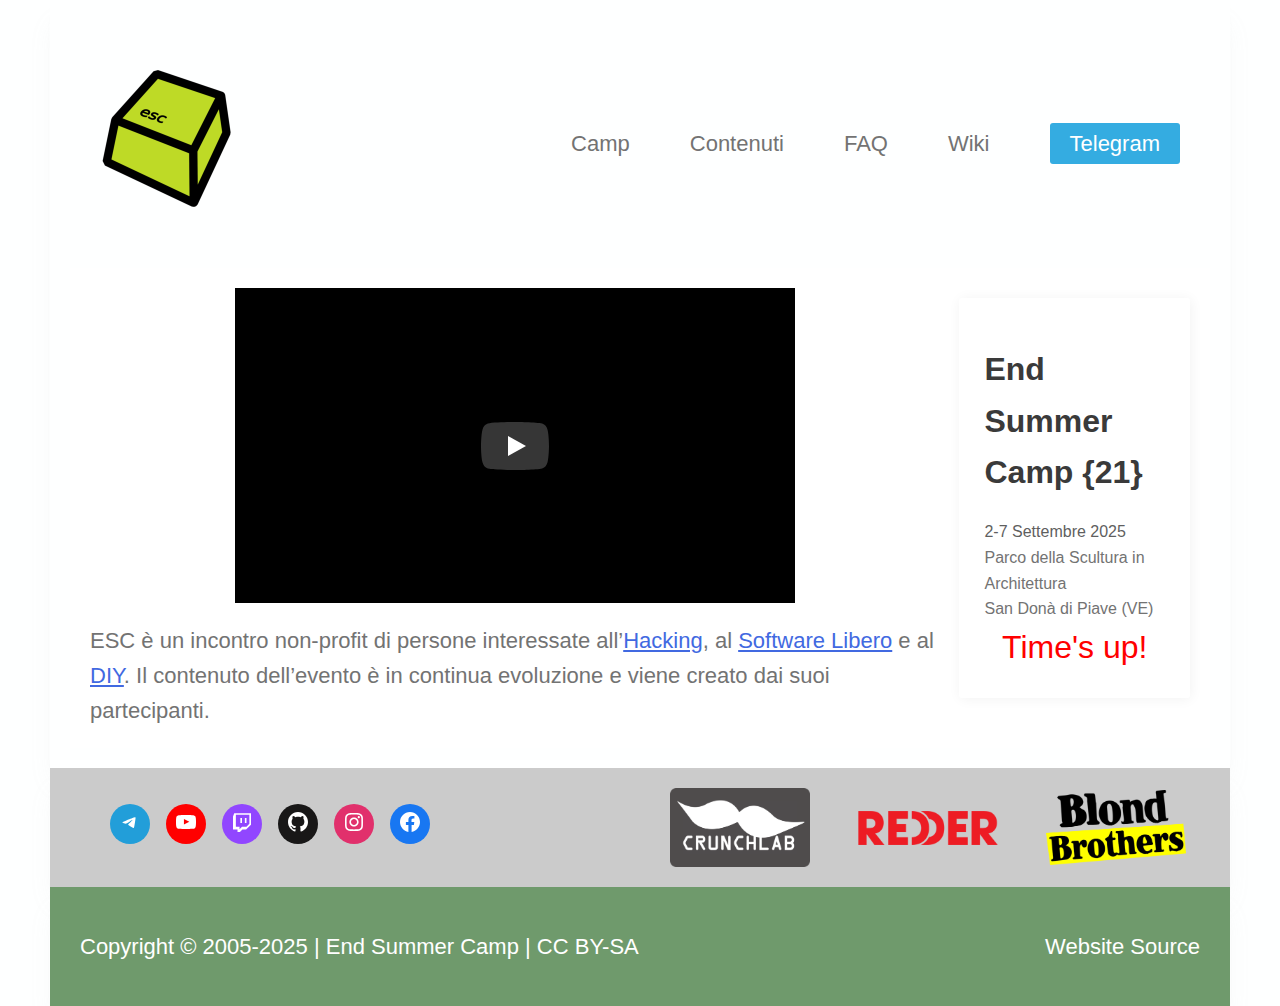
<file: index.html>
<!DOCTYPE html>
<html lang="en">

<head>
    <meta charset="UTF-8">
    <meta name="viewport" content="width=device-width, initial-scale=1.0">
    <title>End Summer Camp &#8211; Hacking * Free Software * DIY</title>
    <link rel="stylesheet" href="/main.css">
    <link rel="manifest" href="/manifest.webmanifest">
    <link rel="icon" type="image/png"  href="/images/favicon/favicon_64.png" sizes="64x64">

    <meta name="keywords" 
        content="ESC, Hacking, Free Software, DIY, End Summer Camp, Italian Community, non-profit" >
    <meta name="description"
        content="ESC è un incontro non-profit di persone interessate all’Hacking, al Software Libero e al DIY.">
</head>

<body>
    <div class="container">
        <header>
            <a href="/" id="logo" aria-label="Home"><img src="/images/ESC.png.webp" alt="Logo ESC"></a>
            <nav>
                <ul>
                    <li><a href="/campeggio">Camp</a></li>
                    <li><a href="/schedule">Contenuti</a></li>
                    <li><a href="/faq">FAQ</a></li>
                    <!-- <li><a href="/faq">FAQ (2)</a></li> -->
                    <li><a href="https://www.endsummercamp.org/index.php/Main_Page">Wiki</a></li>
                    <li id="telegram_li"><a href="http://t.me/endsummercamp" id="telegram_button">Telegram</a></li>
                </ul>
            </nav>
        </header>

        <section class="section">
            
<!-- <h1 class="title">
  index
</h1> -->
<!-- <ul> -->
<!-- If you are using pagination, section.pages will be empty. You need to use the paginator object -->
<!-- 
  <li><a href="http://localhost:8081/call/">Call</a></li>
  
  <li><a href="http://localhost:8081/campeggio/">Campeggio</a></li>
  
  <li><a href="http://localhost:8081/come-arrivare/">Come arrivare</a></li>
  
  <li><a href="http://localhost:8081/linee-guida/">Linee Guida</a></li>
  
  <li><a href="http://localhost:8081/risorse/">Risorse</a></li>
  
  <li><a href="http://localhost:8081/schedule/">Programma e Contenuti</a></li>
  
  <li><a href="http://localhost:8081/faq/">Domande frequenti sull&#x27;ESC</a></li>
   -->
<!-- </ul> -->

<link rel="stylesheet" href="index.css">
<link rel="stylesheet" href="lite-yt-embed.css" />
<script src="lite-yt-embed.js"></script>


<div id="main_container">
  <div id="main_content">
    <div id="youtube_frame">
      <lite-youtube videoid="UMzpQJ53cXQ" id="youtube"
        playlabel="End Summer Camp: Hacking, Free Software, DIY Since 2005"></lite-youtube>
    </div>
    <div id="main_text">
      ESC è un incontro non-profit di persone interessate all’<a
        href="http://it.wikipedia.org/wiki/Hacking">Hacking</a>, al <a
        href="http://it.wikipedia.org/wiki/Copyleft">Software Libero</a> e al <a
        href="http://it.wikipedia.org/wiki/Maker">DIY</a>. Il contenuto
      dell’evento è in continua evoluzione e viene creato dai suoi partecipanti.
    </div>
  </div>
  <div id="right_content">
    <h1>End Summer Camp {21}</h1>

    <div id=date>2-7 Settembre 2025</div>
    <a href="https://www.openstreetmap.org/#map=18/45.63542/12.54626">Parco della Scultura in Architettura<br>
      San Donà di Piave (VE)</a><br>

    <!-- Countdown Wrapper -->
    <div class="countdown-wrapper" id="countdown">
      <div class="time-block">
        <div class="time-number" id="days">0</div>
        <div class="time-label">Days</div>
      </div>
      <div class="time-block">
        <div class="time-number" id="hours">0</div>
        <div class="time-label">Hours</div>
      </div>
      <div class="time-block">
        <div class="time-number" id="minutes">0</div>
        <div class="time-label">Minutes</div>
      </div>
      <!-- <div class="time-block">
        <div class="time-number" id="seconds">0</div>
        <div class="time-label">Seconds</div>
      </div> -->
    </div>

    <!-- Where to show a finish message (optional) -->
    <div class="finished-message" id="finished-message"></div>
  </div>
</div>


<script>
  // Set the date we're counting down to
  var countDownDate = new Date("Sep 2, 2025 14:00:00").getTime();

  function f() {
    // Get today's date and time
    var now = new Date().getTime();

    // Find the distance between now and the count down date
    var distance = countDownDate - now;

    // If the countdown is finished
    if (distance < 0) {
      clearInterval(x);
      document.getElementById("countdown").style.display = "none";
      document.getElementById("finished-message").innerHTML = "Time's up!";
      return;
    }

    // Time calculations for days, hours, minutes, seconds
    var days = Math.floor(distance / (1000 * 60 * 60 * 24));
    var hours = Math.floor(
      (distance % (1000 * 60 * 60 * 24)) / (1000 * 60 * 60)
    );
    var minutes = Math.floor(
      (distance % (1000 * 60 * 60)) / (1000 * 60)
    );
    var seconds = Math.floor(
      (distance % (1000 * 60)) / 1000
    );

    // Update HTML elements
    document.getElementById("days").innerHTML = days;
    document.getElementById("hours").innerHTML = hours;
    document.getElementById("minutes").innerHTML = minutes;
    //document.getElementById("seconds").innerHTML = seconds;
  }

  // Update the count down every 1 second
  var x = setInterval(f, 1000);

  f();
</script>



        </section>

    </div>

    <div class="container social_sponsor">

        <ul class="social-links">
            <li class="wp-social-link wp-social-link-telegram  social-link"><a href="https://t.me/endsummercamp"
                    aria-label="gruppo telegram"><svg viewBox="0 0 128 128" version="1.1"
                        xmlns="http://www.w3.org/2000/svg" aria-hidden="true" focusable="false">
                        <path
                            d="M28.9700376,63.3244248 C47.6273373,55.1957357 60.0684594,49.8368063 66.2934036,47.2476366 C84.0668845,39.855031 87.7600616,38.5708563 90.1672227,38.528 C90.6966555,38.5191258 91.8804274,38.6503351 92.6472251,39.2725385 C93.294694,39.7979149 93.4728387,40.5076237 93.5580865,41.0057381 C93.6433345,41.5038525 93.7494885,42.63857 93.6651041,43.5252052 C92.7019529,53.6451182 88.5344133,78.2034783 86.4142057,89.5379542 C85.5170662,94.3339958 83.750571,95.9420841 82.0403991,96.0994568 C78.3237996,96.4414641 75.5015827,93.6432685 71.9018743,91.2836143 C66.2690414,87.5912212 63.0868492,85.2926952 57.6192095,81.6896017 C51.3004058,77.5256038 55.3966232,75.2369981 58.9976911,71.4967761 C59.9401076,70.5179421 76.3155302,55.6232293 76.6324771,54.2720454 C76.6721165,54.1030573 76.7089039,53.4731496 76.3346867,53.1405352 C75.9604695,52.8079208 75.4081573,52.921662 75.0095933,53.0121213 C74.444641,53.1403447 65.4461175,59.0880351 48.0140228,70.8551922 C45.4598218,72.6091037 43.1463059,73.4636682 41.0734751,73.4188859 C38.7883453,73.3695169 34.3926725,72.1268388 31.1249416,71.0646282 C27.1169366,69.7617838 23.931454,69.0729605 24.208838,66.8603276 C24.3533167,65.7078514 25.9403832,64.5292172 28.9700376,63.3244248 Z">
                        </path>
                    </svg><span class="social-link-label screen-reader-text">Telegram</span></a></li>

            <li class="wp-social-link wp-social-link-youtube  social-link"><a
                    href="https://www.youtube.com/endsummercamp" aria-label="youtube"><svg viewBox="0 0 24 24"
                        version="1.1" xmlns="http://www.w3.org/2000/svg" aria-hidden="true" focusable="false">
                        <path
                            d="M21.8,8.001c0,0-0.195-1.378-0.795-1.985c-0.76-0.797-1.613-0.801-2.004-0.847c-2.799-0.202-6.997-0.202-6.997-0.202 h-0.009c0,0-4.198,0-6.997,0.202C4.608,5.216,3.756,5.22,2.995,6.016C2.395,6.623,2.2,8.001,2.2,8.001S2,9.62,2,11.238v1.517 c0,1.618,0.2,3.237,0.2,3.237s0.195,1.378,0.795,1.985c0.761,0.797,1.76,0.771,2.205,0.855c1.6,0.153,6.8,0.201,6.8,0.201 s4.203-0.006,7.001-0.209c0.391-0.047,1.243-0.051,2.004-0.847c0.6-0.607,0.795-1.985,0.795-1.985s0.2-1.618,0.2-3.237v-1.517 C22,9.62,21.8,8.001,21.8,8.001z M9.935,14.594l-0.001-5.62l5.404,2.82L9.935,14.594z">
                        </path>
                    </svg><span class="social-link-label screen-reader-text">YouTube</span></a></li>

            <li class="wp-social-link wp-social-link-twitch  social-link"><a href="https://www.twitch.tv/endsummercamp"
                    aria-label="twitch"><svg viewBox="0 0 24 24" version="1.1" xmlns="http://www.w3.org/2000/svg"
                        aria-hidden="true" focusable="false">
                        <path
                            d="M16.499,8.089h-1.636v4.91h1.636V8.089z M12,8.089h-1.637v4.91H12V8.089z M4.228,3.178L3,6.451v13.092h4.499V22h2.456 l2.454-2.456h3.681L21,14.636V3.178H4.228z M19.364,13.816l-2.864,2.865H12l-2.453,2.453V16.68H5.863V4.814h13.501V13.816z">
                        </path>
                    </svg><span class="social-link-label screen-reader-text">Twitch</span></a></li>

            <li class="wp-social-link wp-social-link-github  social-link"><a href="https://github.com/endsummercamp"
                    aria-label="github"><svg viewBox="0 0 24 24" version="1.1" xmlns="http://www.w3.org/2000/svg"
                        aria-hidden="true" focusable="false">
                        <path
                            d="M12,2C6.477,2,2,6.477,2,12c0,4.419,2.865,8.166,6.839,9.489c0.5,0.09,0.682-0.218,0.682-0.484 c0-0.236-0.009-0.866-0.014-1.699c-2.782,0.602-3.369-1.34-3.369-1.34c-0.455-1.157-1.11-1.465-1.11-1.465 c-0.909-0.62,0.069-0.608,0.069-0.608c1.004,0.071,1.532,1.03,1.532,1.03c0.891,1.529,2.341,1.089,2.91,0.833 c0.091-0.647,0.349-1.086,0.635-1.337c-2.22-0.251-4.555-1.111-4.555-4.943c0-1.091,0.39-1.984,1.03-2.682 C6.546,8.54,6.202,7.524,6.746,6.148c0,0,0.84-0.269,2.75,1.025C10.295,6.95,11.15,6.84,12,6.836 c0.85,0.004,1.705,0.114,2.504,0.336c1.909-1.294,2.748-1.025,2.748-1.025c0.546,1.376,0.202,2.394,0.1,2.646 c0.64,0.699,1.026,1.591,1.026,2.682c0,3.841-2.337,4.687-4.565,4.935c0.359,0.307,0.679,0.917,0.679,1.852 c0,1.335-0.012,2.415-0.012,2.741c0,0.269,0.18,0.579,0.688,0.481C19.138,20.161,22,16.416,22,12C22,6.477,17.523,2,12,2z">
                        </path>
                    </svg><span class="social-link-label screen-reader-text">GitHub</span></a></li>

            <li class="wp-social-link wp-social-link-instagram  social-link"><a
                    href="https://www.instagram.com/endsummercamp/" aria-label="instagram"><svg viewBox="0 0 24 24"
                        version="1.1" xmlns="http://www.w3.org/2000/svg" aria-hidden="true" focusable="false">
                        <path
                            d="M12,4.622c2.403,0,2.688,0.009,3.637,0.052c0.877,0.04,1.354,0.187,1.671,0.31c0.42,0.163,0.72,0.358,1.035,0.673 c0.315,0.315,0.51,0.615,0.673,1.035c0.123,0.317,0.27,0.794,0.31,1.671c0.043,0.949,0.052,1.234,0.052,3.637 s-0.009,2.688-0.052,3.637c-0.04,0.877-0.187,1.354-0.31,1.671c-0.163,0.42-0.358,0.72-0.673,1.035 c-0.315,0.315-0.615,0.51-1.035,0.673c-0.317,0.123-0.794,0.27-1.671,0.31c-0.949,0.043-1.233,0.052-3.637,0.052 s-2.688-0.009-3.637-0.052c-0.877-0.04-1.354-0.187-1.671-0.31c-0.42-0.163-0.72-0.358-1.035-0.673 c-0.315-0.315-0.51-0.615-0.673-1.035c-0.123-0.317-0.27-0.794-0.31-1.671C4.631,14.688,4.622,14.403,4.622,12 s0.009-2.688,0.052-3.637c0.04-0.877,0.187-1.354,0.31-1.671c0.163-0.42,0.358-0.72,0.673-1.035 c0.315-0.315,0.615-0.51,1.035-0.673c0.317-0.123,0.794-0.27,1.671-0.31C9.312,4.631,9.597,4.622,12,4.622 M12,3 C9.556,3,9.249,3.01,8.289,3.054C7.331,3.098,6.677,3.25,6.105,3.472C5.513,3.702,5.011,4.01,4.511,4.511 c-0.5,0.5-0.808,1.002-1.038,1.594C3.25,6.677,3.098,7.331,3.054,8.289C3.01,9.249,3,9.556,3,12c0,2.444,0.01,2.751,0.054,3.711 c0.044,0.958,0.196,1.612,0.418,2.185c0.23,0.592,0.538,1.094,1.038,1.594c0.5,0.5,1.002,0.808,1.594,1.038 c0.572,0.222,1.227,0.375,2.185,0.418C9.249,20.99,9.556,21,12,21s2.751-0.01,3.711-0.054c0.958-0.044,1.612-0.196,2.185-0.418 c0.592-0.23,1.094-0.538,1.594-1.038c0.5-0.5,0.808-1.002,1.038-1.594c0.222-0.572,0.375-1.227,0.418-2.185 C20.99,14.751,21,14.444,21,12s-0.01-2.751-0.054-3.711c-0.044-0.958-0.196-1.612-0.418-2.185c-0.23-0.592-0.538-1.094-1.038-1.594 c-0.5-0.5-1.002-0.808-1.594-1.038c-0.572-0.222-1.227-0.375-2.185-0.418C14.751,3.01,14.444,3,12,3L12,3z M12,7.378 c-2.552,0-4.622,2.069-4.622,4.622S9.448,16.622,12,16.622s4.622-2.069,4.622-4.622S14.552,7.378,12,7.378z M12,15 c-1.657,0-3-1.343-3-3s1.343-3,3-3s3,1.343,3,3S13.657,15,12,15z M16.804,6.116c-0.596,0-1.08,0.484-1.08,1.08 s0.484,1.08,1.08,1.08c0.596,0,1.08-0.484,1.08-1.08S17.401,6.116,16.804,6.116z">
                        </path>
                    </svg><span class="social-link-label screen-reader-text">Instagram</span></a></li>

            <li class="wp-social-link wp-social-link-facebook  social-link"><a
                    href="https://www.facebook.com/endsummercamp" aria-label="facebook"><svg viewBox="0 0 24 24"
                        version="1.1" xmlns="http://www.w3.org/2000/svg" aria-hidden="true" focusable="false">
                        <path
                            d="M12 2C6.5 2 2 6.5 2 12c0 5 3.7 9.1 8.4 9.9v-7H7.9V12h2.5V9.8c0-2.5 1.5-3.9 3.8-3.9 1.1 0 2.2.2 2.2.2v2.5h-1.3c-1.2 0-1.6.8-1.6 1.6V12h2.8l-.4 2.9h-2.3v7C18.3 21.1 22 17 22 12c0-5.5-4.5-10-10-10z">
                        </path>
                    </svg><span class="social-link-label screen-reader-text">Facebook</span></a></li>
        </ul>

        <div class="sponsor">
            <a href="https://crunchlab.it/"><img src="/images/CRUNCHLAB.png.webp" alt="CRUNCHLAB"></a>
            <a href="https://redder.it/"><img src="/images/REDDER.png.webp" alt="REDDER"></a>
            <a href="https://blondbrothers.it/"><img src="/images/BLOND-BROTHERS.png.webp" alt="BLOND BROTHERS"></a>
        </div>

    </div>
    <div class="container license">
        <p id="license_text"> Copyright © 2005-2025 | End Summer Camp | CC BY-SA <span class="source-link"><a href="https://github.com/endsummercamp/endsummercamp.github.io">Website Source</a></span></p>
    </div>
</body>

</html>
</file>
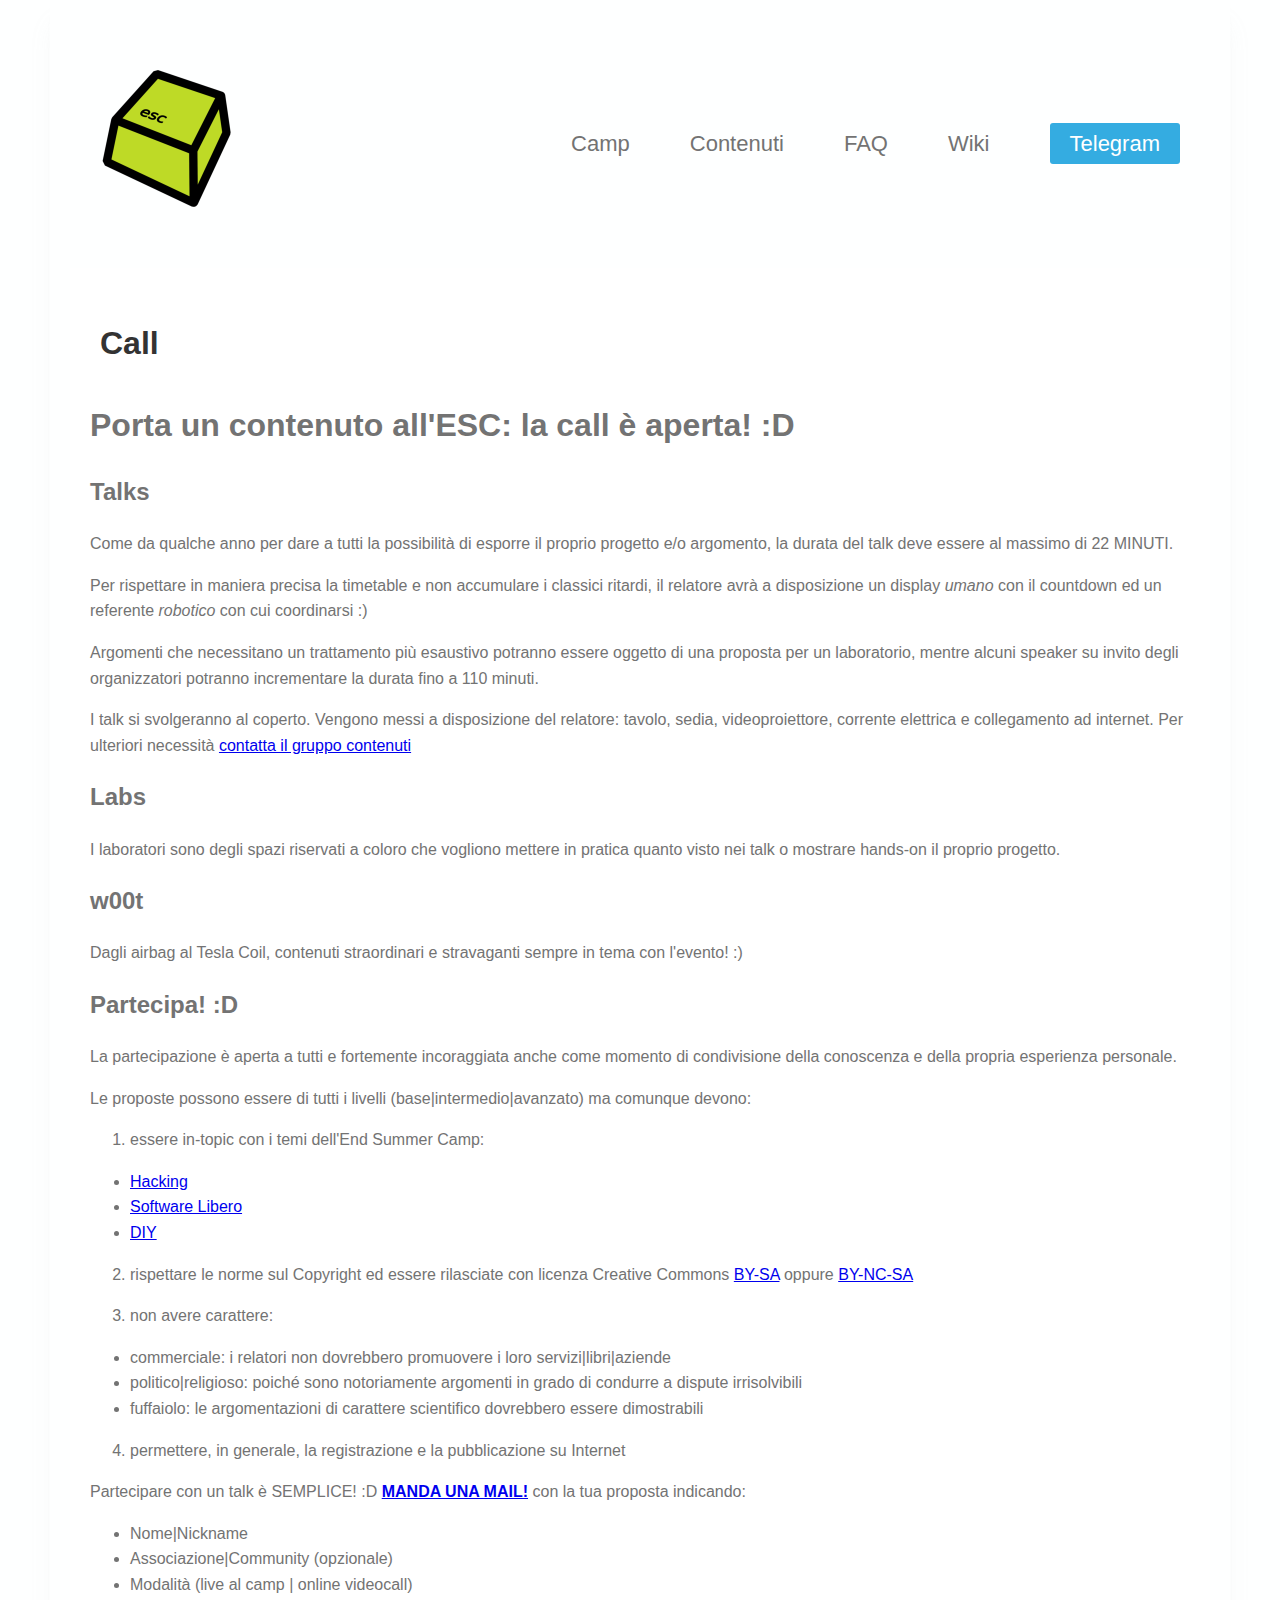
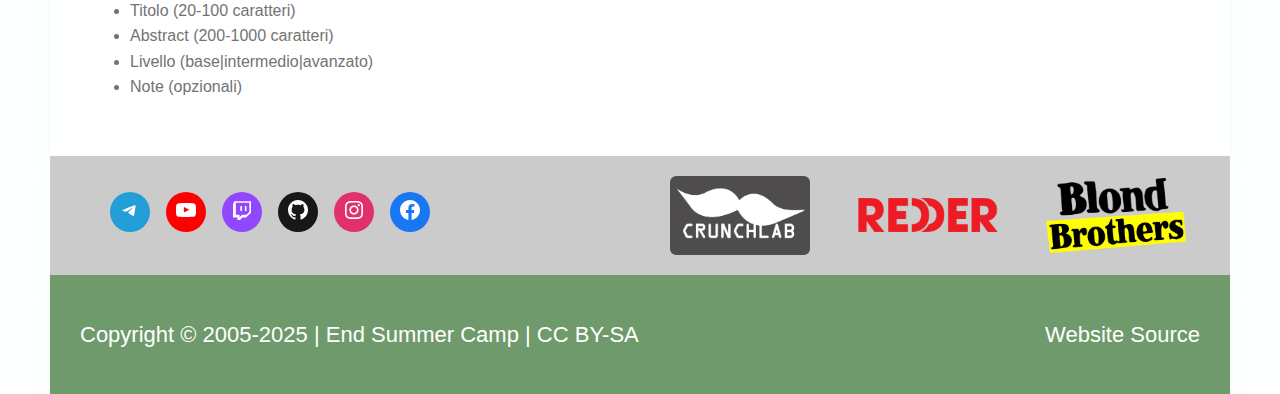
<file: call/index.html>
<!DOCTYPE html>
<html lang="en">

<head>
    <meta charset="UTF-8">
    <meta name="viewport" content="width=device-width, initial-scale=1.0">
    <title>End Summer Camp &#8211; Hacking * Free Software * DIY</title>
    <link rel="stylesheet" href="/main.css">
    <link rel="manifest" href="/manifest.webmanifest">
    <link rel="icon" type="image/png"  href="/images/favicon/favicon_64.png" sizes="64x64">

    <meta name="keywords" 
        content="ESC, Hacking, Free Software, DIY, End Summer Camp, Italian Community, non-profit" >
    <meta name="description"
        content="ESC è un incontro non-profit di persone interessate all’Hacking, al Software Libero e al DIY.">
</head>

<body>
    <div class="container">
        <header>
            <a href="/" id="logo" aria-label="Home"><img src="/images/ESC.png.webp" alt="Logo ESC"></a>
            <nav>
                <ul>
                    <li><a href="/campeggio">Camp</a></li>
                    <li><a href="/schedule">Contenuti</a></li>
                    <li><a href="/faq">FAQ</a></li>
                    <!-- <li><a href="/faq">FAQ (2)</a></li> -->
                    <li><a href="https://www.endsummercamp.org/index.php/Main_Page">Wiki</a></li>
                    <li id="telegram_li"><a href="http://t.me/endsummercamp" id="telegram_button">Telegram</a></li>
                </ul>
            </nav>
        </header>

        <section class="section">
            
<h1 class="title">
  Call
</h1>
<h1 id="porta-un-contenuto-all-esc-la-call-e-aperta-d">Porta un contenuto all'ESC: la call è aperta! :D</h1>
<h2 id="talks">Talks</h2>
<p>Come da qualche anno per dare a tutti la possibilità di esporre il proprio progetto e/o argomento, la durata del talk deve essere al massimo di 22 MINUTI.</p>
<p>Per rispettare in maniera precisa la timetable e non accumulare i classici ritardi, il relatore avrà a disposizione un display <em>umano</em> con il countdown ed un referente <em>robotico</em> con cui coordinarsi :)</p>
<p>Argomenti che necessitano un trattamento più esaustivo potranno essere oggetto di una proposta per un laboratorio, mentre alcuni speaker su invito degli organizzatori potranno incrementare la durata fino a 110 minuti.</p>
<p>I talk si svolgeranno al coperto. Vengono messi a disposizione del relatore: tavolo, sedia, videoproiettore, corrente elettrica e collegamento ad internet. Per ulteriori necessità <a href="mailto:tarapia@endsummercamp.org">contatta il gruppo contenuti</a></p>
<h2 id="labs">Labs</h2>
<p>I laboratori sono degli spazi riservati a coloro che vogliono mettere in pratica quanto visto nei talk o mostrare hands-on il proprio progetto.</p>
<h2 id="w00t">w00t</h2>
<p>Dagli airbag al Tesla Coil, contenuti straordinari e stravaganti sempre in tema con l'evento! :)</p>
<h2 id="partecipa-d">Partecipa! :D</h2>
<p>La partecipazione è aperta a tutti e fortemente incoraggiata anche come momento di condivisione della conoscenza e della propria esperienza personale.</p>
<p>Le proposte possono essere di tutti i livelli (base|intermedio|avanzato) ma comunque devono:</p>
<ol>
<li>essere in-topic con i temi dell'End Summer Camp:</li>
</ol>
<ul>
<li><a href="https://it.wikipedia.org/wiki/Hacking">Hacking</a></li>
<li><a href="https://it.wikipedia.org/wiki/Software_libero">Software Libero</a></li>
<li><a href="https://it.wikipedia.org/wiki/Artigiano_digitale">DIY</a></li>
</ul>
<ol start="2">
<li>
<p>rispettare le norme sul Copyright ed essere rilasciate con licenza Creative Commons <a href="https://creativecommons.org/licenses/by-sa/4.0/deed.it">BY-SA</a> oppure <a href="https://creativecommons.org/licenses/by-nc-sa/4.0/deed.it">BY-NC-SA</a></p>
</li>
<li>
<p>non avere carattere:</p>
</li>
</ol>
<ul>
<li>commerciale: i relatori non dovrebbero promuovere i loro servizi|libri|aziende</li>
<li>politico|religioso: poiché sono notoriamente argomenti in grado di condurre a dispute irrisolvibili</li>
<li>fuffaiolo: le argomentazioni di carattere scientifico dovrebbero essere dimostrabili</li>
</ul>
<ol start="4">
<li>permettere, in generale, la registrazione e la pubblicazione su Internet</li>
</ol>
<p>Partecipare con un talk è SEMPLICE! :D <strong><a href="mailto:tarapia@endsummercamp.org">MANDA UNA MAIL!</a></strong> con la tua proposta indicando:</p>
<ul>
<li>Nome|Nickname</li>
<li>Associazione|Community (opzionale)</li>
<li>Modalità (live al camp | online videocall)</li>
<li>Titolo (20-100 caratteri)</li>
<li>Abstract (200-1000 caratteri)</li>
<li>Livello (base|intermedio|avanzato)</li>
<li>Note (opzionali)</li>
</ul>


        </section>

    </div>

    <div class="container social_sponsor">

        <ul class="social-links">
            <li class="wp-social-link wp-social-link-telegram  social-link"><a href="https://t.me/endsummercamp"
                    aria-label="gruppo telegram"><svg viewBox="0 0 128 128" version="1.1"
                        xmlns="http://www.w3.org/2000/svg" aria-hidden="true" focusable="false">
                        <path
                            d="M28.9700376,63.3244248 C47.6273373,55.1957357 60.0684594,49.8368063 66.2934036,47.2476366 C84.0668845,39.855031 87.7600616,38.5708563 90.1672227,38.528 C90.6966555,38.5191258 91.8804274,38.6503351 92.6472251,39.2725385 C93.294694,39.7979149 93.4728387,40.5076237 93.5580865,41.0057381 C93.6433345,41.5038525 93.7494885,42.63857 93.6651041,43.5252052 C92.7019529,53.6451182 88.5344133,78.2034783 86.4142057,89.5379542 C85.5170662,94.3339958 83.750571,95.9420841 82.0403991,96.0994568 C78.3237996,96.4414641 75.5015827,93.6432685 71.9018743,91.2836143 C66.2690414,87.5912212 63.0868492,85.2926952 57.6192095,81.6896017 C51.3004058,77.5256038 55.3966232,75.2369981 58.9976911,71.4967761 C59.9401076,70.5179421 76.3155302,55.6232293 76.6324771,54.2720454 C76.6721165,54.1030573 76.7089039,53.4731496 76.3346867,53.1405352 C75.9604695,52.8079208 75.4081573,52.921662 75.0095933,53.0121213 C74.444641,53.1403447 65.4461175,59.0880351 48.0140228,70.8551922 C45.4598218,72.6091037 43.1463059,73.4636682 41.0734751,73.4188859 C38.7883453,73.3695169 34.3926725,72.1268388 31.1249416,71.0646282 C27.1169366,69.7617838 23.931454,69.0729605 24.208838,66.8603276 C24.3533167,65.7078514 25.9403832,64.5292172 28.9700376,63.3244248 Z">
                        </path>
                    </svg><span class="social-link-label screen-reader-text">Telegram</span></a></li>

            <li class="wp-social-link wp-social-link-youtube  social-link"><a
                    href="https://www.youtube.com/endsummercamp" aria-label="youtube"><svg viewBox="0 0 24 24"
                        version="1.1" xmlns="http://www.w3.org/2000/svg" aria-hidden="true" focusable="false">
                        <path
                            d="M21.8,8.001c0,0-0.195-1.378-0.795-1.985c-0.76-0.797-1.613-0.801-2.004-0.847c-2.799-0.202-6.997-0.202-6.997-0.202 h-0.009c0,0-4.198,0-6.997,0.202C4.608,5.216,3.756,5.22,2.995,6.016C2.395,6.623,2.2,8.001,2.2,8.001S2,9.62,2,11.238v1.517 c0,1.618,0.2,3.237,0.2,3.237s0.195,1.378,0.795,1.985c0.761,0.797,1.76,0.771,2.205,0.855c1.6,0.153,6.8,0.201,6.8,0.201 s4.203-0.006,7.001-0.209c0.391-0.047,1.243-0.051,2.004-0.847c0.6-0.607,0.795-1.985,0.795-1.985s0.2-1.618,0.2-3.237v-1.517 C22,9.62,21.8,8.001,21.8,8.001z M9.935,14.594l-0.001-5.62l5.404,2.82L9.935,14.594z">
                        </path>
                    </svg><span class="social-link-label screen-reader-text">YouTube</span></a></li>

            <li class="wp-social-link wp-social-link-twitch  social-link"><a href="https://www.twitch.tv/endsummercamp"
                    aria-label="twitch"><svg viewBox="0 0 24 24" version="1.1" xmlns="http://www.w3.org/2000/svg"
                        aria-hidden="true" focusable="false">
                        <path
                            d="M16.499,8.089h-1.636v4.91h1.636V8.089z M12,8.089h-1.637v4.91H12V8.089z M4.228,3.178L3,6.451v13.092h4.499V22h2.456 l2.454-2.456h3.681L21,14.636V3.178H4.228z M19.364,13.816l-2.864,2.865H12l-2.453,2.453V16.68H5.863V4.814h13.501V13.816z">
                        </path>
                    </svg><span class="social-link-label screen-reader-text">Twitch</span></a></li>

            <li class="wp-social-link wp-social-link-github  social-link"><a href="https://github.com/endsummercamp"
                    aria-label="github"><svg viewBox="0 0 24 24" version="1.1" xmlns="http://www.w3.org/2000/svg"
                        aria-hidden="true" focusable="false">
                        <path
                            d="M12,2C6.477,2,2,6.477,2,12c0,4.419,2.865,8.166,6.839,9.489c0.5,0.09,0.682-0.218,0.682-0.484 c0-0.236-0.009-0.866-0.014-1.699c-2.782,0.602-3.369-1.34-3.369-1.34c-0.455-1.157-1.11-1.465-1.11-1.465 c-0.909-0.62,0.069-0.608,0.069-0.608c1.004,0.071,1.532,1.03,1.532,1.03c0.891,1.529,2.341,1.089,2.91,0.833 c0.091-0.647,0.349-1.086,0.635-1.337c-2.22-0.251-4.555-1.111-4.555-4.943c0-1.091,0.39-1.984,1.03-2.682 C6.546,8.54,6.202,7.524,6.746,6.148c0,0,0.84-0.269,2.75,1.025C10.295,6.95,11.15,6.84,12,6.836 c0.85,0.004,1.705,0.114,2.504,0.336c1.909-1.294,2.748-1.025,2.748-1.025c0.546,1.376,0.202,2.394,0.1,2.646 c0.64,0.699,1.026,1.591,1.026,2.682c0,3.841-2.337,4.687-4.565,4.935c0.359,0.307,0.679,0.917,0.679,1.852 c0,1.335-0.012,2.415-0.012,2.741c0,0.269,0.18,0.579,0.688,0.481C19.138,20.161,22,16.416,22,12C22,6.477,17.523,2,12,2z">
                        </path>
                    </svg><span class="social-link-label screen-reader-text">GitHub</span></a></li>

            <li class="wp-social-link wp-social-link-instagram  social-link"><a
                    href="https://www.instagram.com/endsummercamp/" aria-label="instagram"><svg viewBox="0 0 24 24"
                        version="1.1" xmlns="http://www.w3.org/2000/svg" aria-hidden="true" focusable="false">
                        <path
                            d="M12,4.622c2.403,0,2.688,0.009,3.637,0.052c0.877,0.04,1.354,0.187,1.671,0.31c0.42,0.163,0.72,0.358,1.035,0.673 c0.315,0.315,0.51,0.615,0.673,1.035c0.123,0.317,0.27,0.794,0.31,1.671c0.043,0.949,0.052,1.234,0.052,3.637 s-0.009,2.688-0.052,3.637c-0.04,0.877-0.187,1.354-0.31,1.671c-0.163,0.42-0.358,0.72-0.673,1.035 c-0.315,0.315-0.615,0.51-1.035,0.673c-0.317,0.123-0.794,0.27-1.671,0.31c-0.949,0.043-1.233,0.052-3.637,0.052 s-2.688-0.009-3.637-0.052c-0.877-0.04-1.354-0.187-1.671-0.31c-0.42-0.163-0.72-0.358-1.035-0.673 c-0.315-0.315-0.51-0.615-0.673-1.035c-0.123-0.317-0.27-0.794-0.31-1.671C4.631,14.688,4.622,14.403,4.622,12 s0.009-2.688,0.052-3.637c0.04-0.877,0.187-1.354,0.31-1.671c0.163-0.42,0.358-0.72,0.673-1.035 c0.315-0.315,0.615-0.51,1.035-0.673c0.317-0.123,0.794-0.27,1.671-0.31C9.312,4.631,9.597,4.622,12,4.622 M12,3 C9.556,3,9.249,3.01,8.289,3.054C7.331,3.098,6.677,3.25,6.105,3.472C5.513,3.702,5.011,4.01,4.511,4.511 c-0.5,0.5-0.808,1.002-1.038,1.594C3.25,6.677,3.098,7.331,3.054,8.289C3.01,9.249,3,9.556,3,12c0,2.444,0.01,2.751,0.054,3.711 c0.044,0.958,0.196,1.612,0.418,2.185c0.23,0.592,0.538,1.094,1.038,1.594c0.5,0.5,1.002,0.808,1.594,1.038 c0.572,0.222,1.227,0.375,2.185,0.418C9.249,20.99,9.556,21,12,21s2.751-0.01,3.711-0.054c0.958-0.044,1.612-0.196,2.185-0.418 c0.592-0.23,1.094-0.538,1.594-1.038c0.5-0.5,0.808-1.002,1.038-1.594c0.222-0.572,0.375-1.227,0.418-2.185 C20.99,14.751,21,14.444,21,12s-0.01-2.751-0.054-3.711c-0.044-0.958-0.196-1.612-0.418-2.185c-0.23-0.592-0.538-1.094-1.038-1.594 c-0.5-0.5-1.002-0.808-1.594-1.038c-0.572-0.222-1.227-0.375-2.185-0.418C14.751,3.01,14.444,3,12,3L12,3z M12,7.378 c-2.552,0-4.622,2.069-4.622,4.622S9.448,16.622,12,16.622s4.622-2.069,4.622-4.622S14.552,7.378,12,7.378z M12,15 c-1.657,0-3-1.343-3-3s1.343-3,3-3s3,1.343,3,3S13.657,15,12,15z M16.804,6.116c-0.596,0-1.08,0.484-1.08,1.08 s0.484,1.08,1.08,1.08c0.596,0,1.08-0.484,1.08-1.08S17.401,6.116,16.804,6.116z">
                        </path>
                    </svg><span class="social-link-label screen-reader-text">Instagram</span></a></li>

            <li class="wp-social-link wp-social-link-facebook  social-link"><a
                    href="https://www.facebook.com/endsummercamp" aria-label="facebook"><svg viewBox="0 0 24 24"
                        version="1.1" xmlns="http://www.w3.org/2000/svg" aria-hidden="true" focusable="false">
                        <path
                            d="M12 2C6.5 2 2 6.5 2 12c0 5 3.7 9.1 8.4 9.9v-7H7.9V12h2.5V9.8c0-2.5 1.5-3.9 3.8-3.9 1.1 0 2.2.2 2.2.2v2.5h-1.3c-1.2 0-1.6.8-1.6 1.6V12h2.8l-.4 2.9h-2.3v7C18.3 21.1 22 17 22 12c0-5.5-4.5-10-10-10z">
                        </path>
                    </svg><span class="social-link-label screen-reader-text">Facebook</span></a></li>
        </ul>

        <div class="sponsor">
            <a href="https://crunchlab.it/"><img src="/images/CRUNCHLAB.png.webp" alt="CRUNCHLAB"></a>
            <a href="https://redder.it/"><img src="/images/REDDER.png.webp" alt="REDDER"></a>
            <a href="https://blondbrothers.it/"><img src="/images/BLOND-BROTHERS.png.webp" alt="BLOND BROTHERS"></a>
        </div>

    </div>
    <div class="container license">
        <p id="license_text"> Copyright © 2005-2025 | End Summer Camp | CC BY-SA <span class="source-link"><a href="https://github.com/endsummercamp/endsummercamp.github.io">Website Source</a></span></p>
    </div>
</body>

</html>
</file>
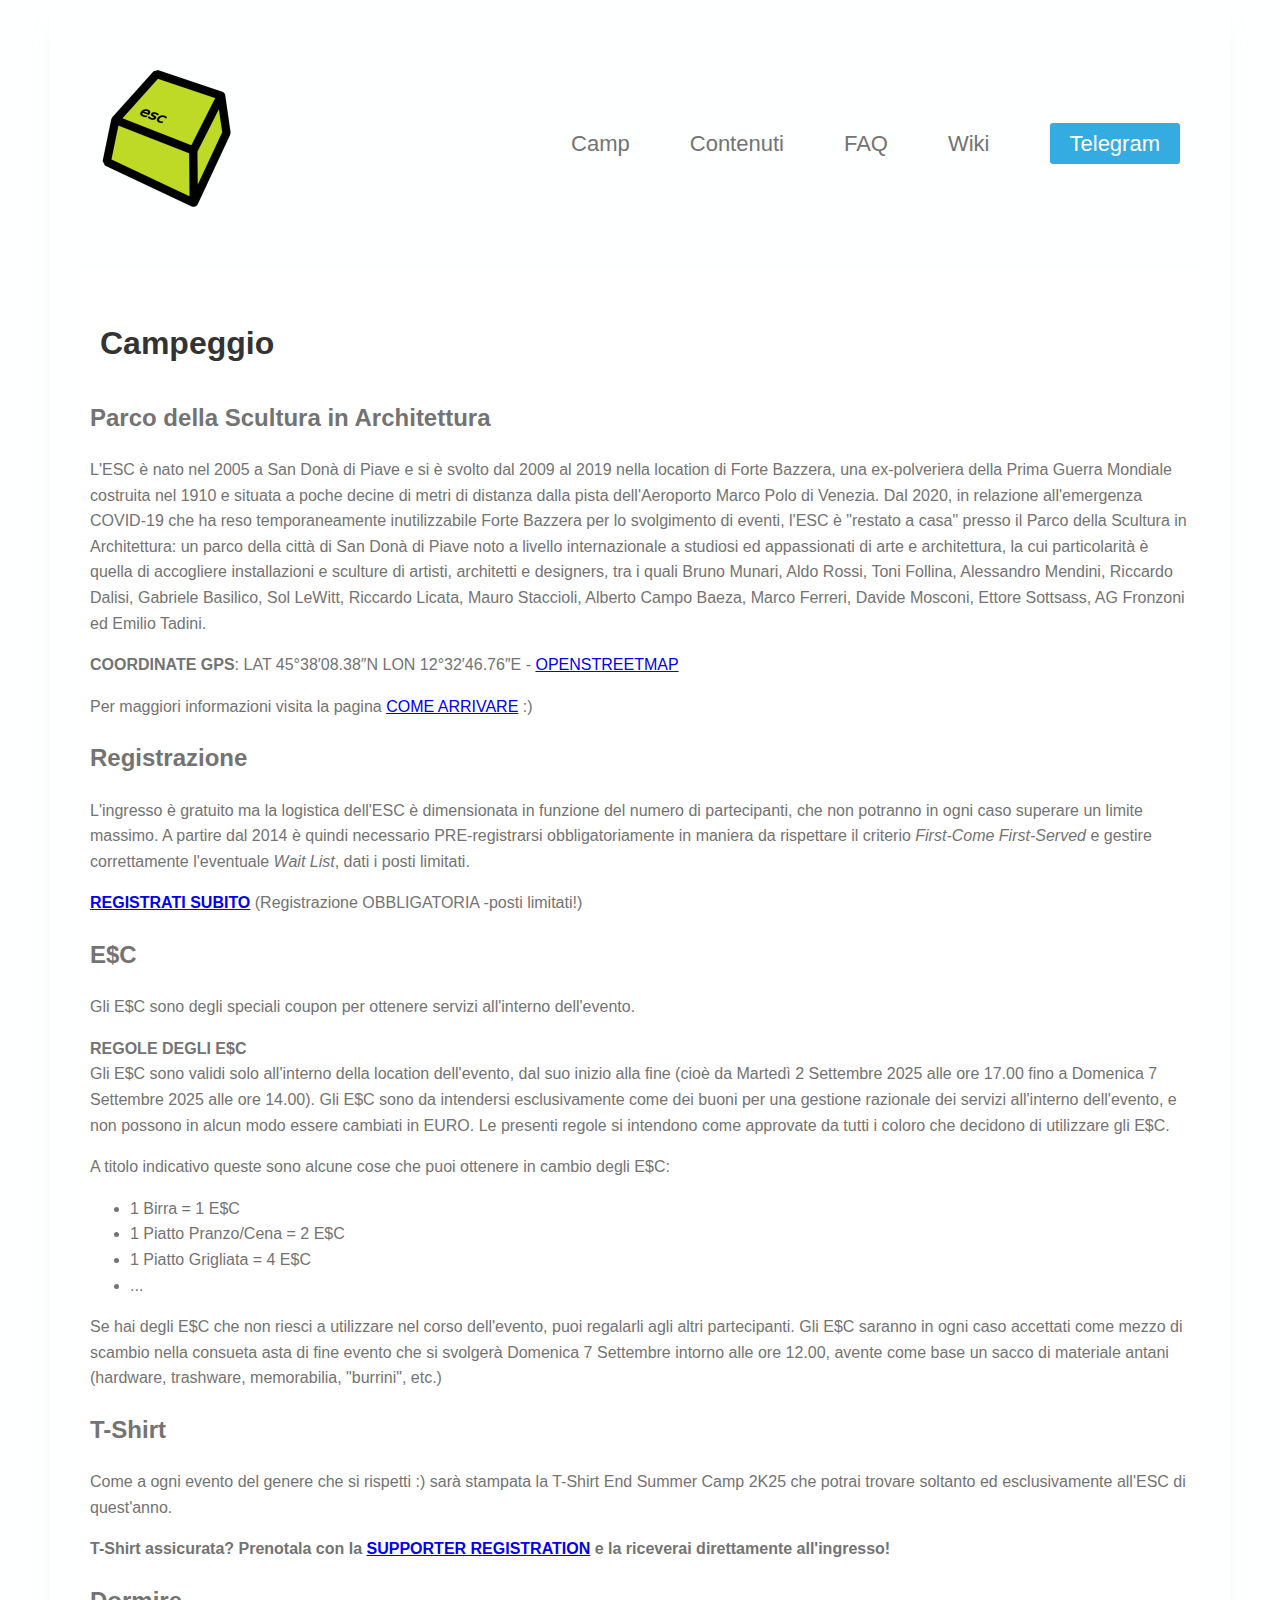
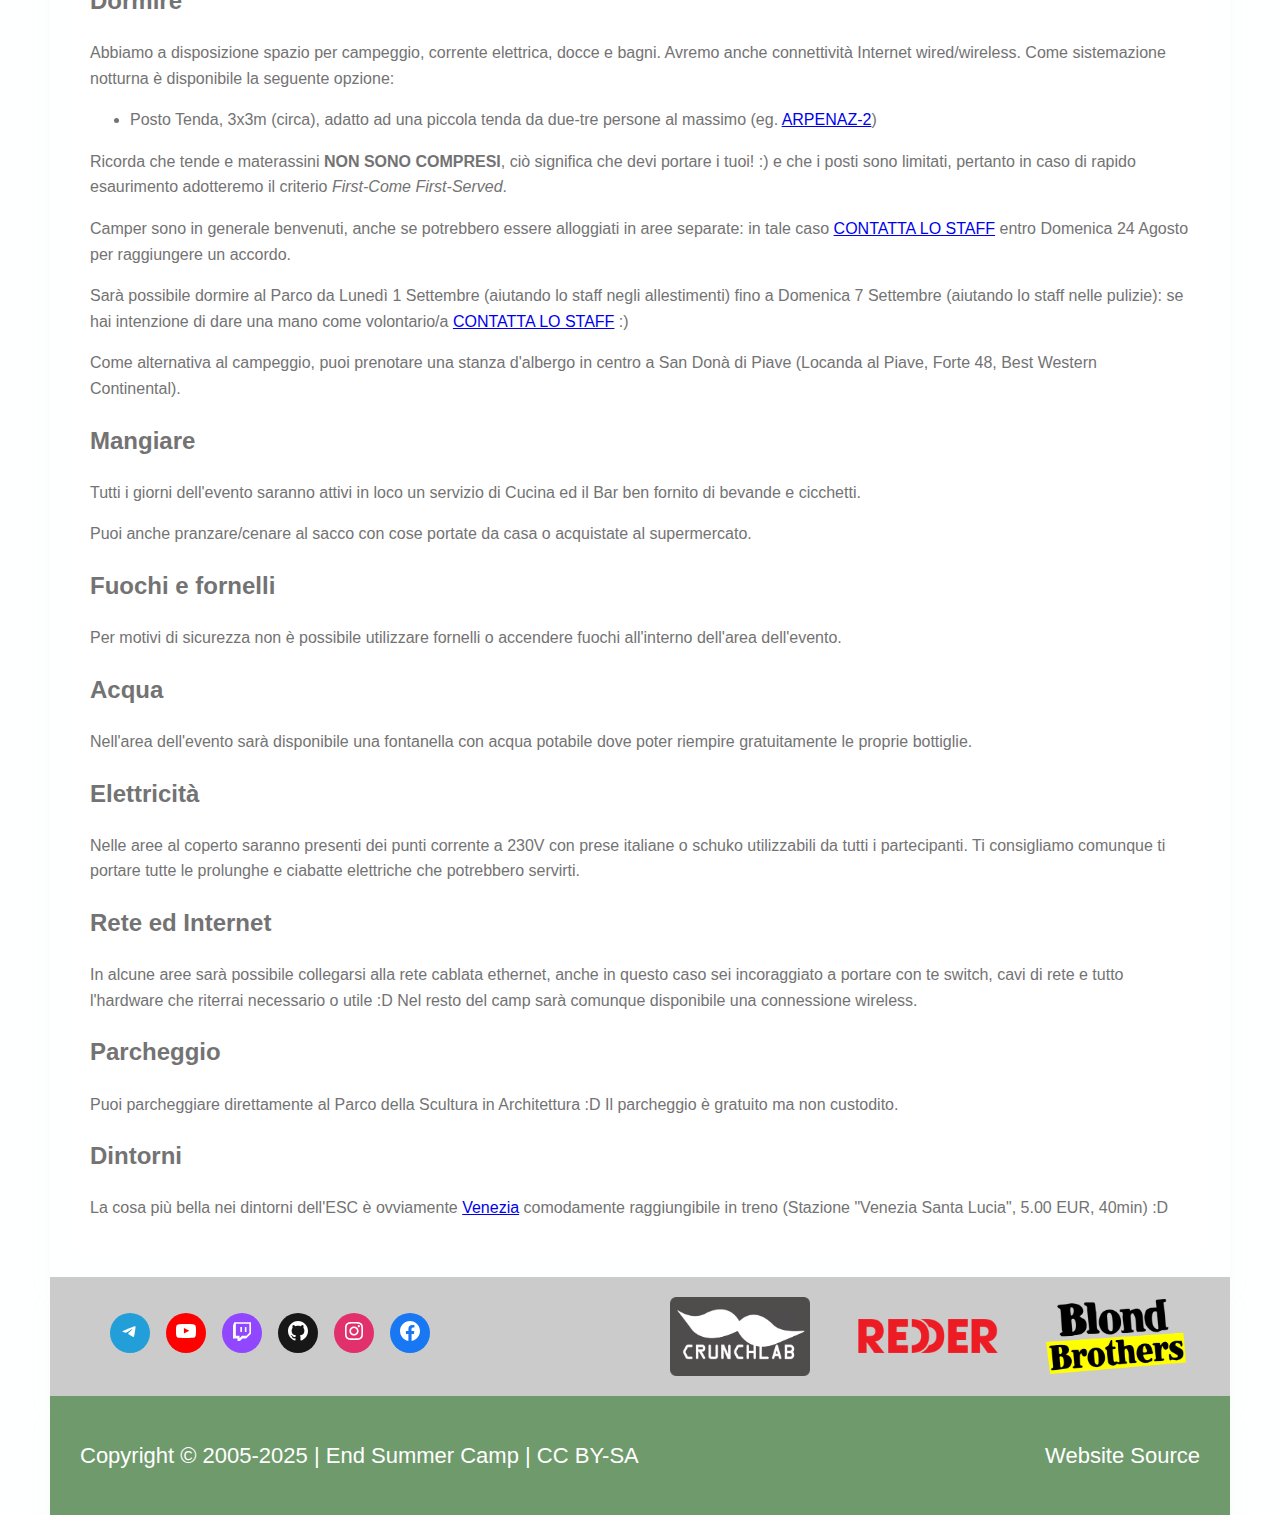
<file: campeggio/index.html>
<!DOCTYPE html>
<html lang="en">

<head>
    <meta charset="UTF-8">
    <meta name="viewport" content="width=device-width, initial-scale=1.0">
    <title>End Summer Camp &#8211; Hacking * Free Software * DIY</title>
    <link rel="stylesheet" href="/main.css">
    <link rel="manifest" href="/manifest.webmanifest">
    <link rel="icon" type="image/png"  href="/images/favicon/favicon_64.png" sizes="64x64">

    <meta name="keywords" 
        content="ESC, Hacking, Free Software, DIY, End Summer Camp, Italian Community, non-profit" >
    <meta name="description"
        content="ESC è un incontro non-profit di persone interessate all’Hacking, al Software Libero e al DIY.">
</head>

<body>
    <div class="container">
        <header>
            <a href="/" id="logo" aria-label="Home"><img src="/images/ESC.png.webp" alt="Logo ESC"></a>
            <nav>
                <ul>
                    <li><a href="/campeggio">Camp</a></li>
                    <li><a href="/schedule">Contenuti</a></li>
                    <li><a href="/faq">FAQ</a></li>
                    <!-- <li><a href="/faq">FAQ (2)</a></li> -->
                    <li><a href="https://www.endsummercamp.org/index.php/Main_Page">Wiki</a></li>
                    <li id="telegram_li"><a href="http://t.me/endsummercamp" id="telegram_button">Telegram</a></li>
                </ul>
            </nav>
        </header>

        <section class="section">
            
<h1 class="title">
  Campeggio
</h1>
<h2 id="parco-della-scultura-in-architettura">Parco della Scultura in Architettura</h2>
<p>L'ESC è nato nel 2005 a San Donà di Piave e si è svolto dal 2009 al 2019 nella location di Forte Bazzera, una ex-polveriera della Prima Guerra Mondiale costruita nel 1910 e situata a poche decine di metri di distanza dalla pista dell'Aeroporto Marco Polo di Venezia. Dal 2020, in relazione all'emergenza COVID-19 che ha reso temporaneamente inutilizzabile Forte Bazzera per lo svolgimento di eventi, l'ESC è "restato a casa" presso il Parco della Scultura in Architettura: un parco della città di San Donà di Piave noto a livello internazionale a studiosi ed appassionati di arte e architettura, la cui particolarità è quella di accogliere installazioni e sculture di artisti, architetti e designers, tra i quali Bruno Munari, Aldo Rossi, Toni Follina, Alessandro Mendini, Riccardo Dalisi, Gabriele Basilico, Sol LeWitt, Riccardo Licata, Mauro Staccioli, Alberto Campo Baeza, Marco Ferreri, Davide Mosconi, Ettore Sottsass, AG Fronzoni ed Emilio Tadini.</p>
<p><strong>COORDINATE GPS</strong>: LAT 45°38′08.38″N LON 12°32′46.76″E - <a href="https://www.openstreetmap.org/#map=18/45.63542/12.54626">OPENSTREETMAP</a></p>
<p>Per maggiori informazioni visita la pagina <a href="/come-arrivare">COME ARRIVARE</a> :)</p>
<h2 id="registrazione">Registrazione</h2>
<p>L'ingresso è gratuito ma la logistica dell'ESC è dimensionata in funzione del numero di partecipanti, che non potranno in ogni caso superare un limite massimo. A partire dal 2014 è quindi necessario PRE-registrarsi obbligatoriamente in maniera da rispettare il criterio <em>First-Come First-Served</em> e gestire correttamente l'eventuale <em>Wait List</em>, dati i posti limitati.</p>
<p><strong><a href="https://pretix.eu/ESC/2K25/">REGISTRATI SUBITO</a></strong> (Registrazione OBBLIGATORIA -posti limitati!)</p>
<h2 id="e-c">E$C</h2>
<p>Gli E$C sono degli speciali coupon per ottenere servizi all'interno dell'evento.</p>
<p><strong>REGOLE DEGLI E$C</strong><br />
Gli E$C sono validi solo all'interno della location dell'evento, dal suo inizio alla fine (cioè da Martedì 2 Settembre 2025 alle ore 17.00 fino a Domenica 7 Settembre 2025 alle ore 14.00). Gli E$C sono da intendersi esclusivamente come dei buoni per una gestione razionale dei servizi all'interno dell'evento, e non possono in alcun modo essere cambiati in EURO. Le presenti regole si intendono come approvate da tutti i coloro che decidono di utilizzare gli E$C.</p>
<p>A titolo indicativo queste sono alcune cose che puoi ottenere in cambio degli E$C:</p>
<ul>
<li>1 Birra = 1 E$C</li>
<li>1 Piatto Pranzo/Cena = 2 E$C</li>
<li>1 Piatto Grigliata = 4 E$C</li>
<li>...</li>
</ul>
<p>Se hai degli E$C che non riesci a utilizzare nel corso dell'evento, puoi regalarli agli altri partecipanti. Gli E$C saranno in ogni caso accettati come mezzo di scambio nella consueta asta di fine evento che si svolgerà Domenica 7 Settembre intorno alle ore 12.00, avente come base un sacco di materiale antani (hardware, trashware, memorabilia, "burrini", etc.)</p>
<h2 id="t-shirt">T-Shirt</h2>
<p>Come a ogni evento del genere che si rispetti :) sarà stampata la T-Shirt End Summer Camp 2K25 che potrai trovare soltanto ed esclusivamente all'ESC di quest'anno.</p>
<p><strong>T-Shirt assicurata? Prenotala con la <a href="https://pretix.eu/ESC/2K25">SUPPORTER REGISTRATION</a> e la riceverai direttamente all'ingresso!</strong></p>
<h2 id="dormire">Dormire</h2>
<p>Abbiamo a disposizione spazio per campeggio, corrente elettrica, docce e bagni. Avremo anche connettività Internet wired/wireless. Come sistemazione notturna è disponibile la seguente opzione:</p>
<ul>
<li>Posto Tenda, 3x3m (circa), adatto ad una piccola tenda da due-tre persone al massimo (eg. <a href="https://www.decathlon.it/tenda-arpenaz-2-verde-2-posti-id_8293539.html">ARPENAZ-2</a>)</li>
</ul>
<p>Ricorda che tende e materassini <strong>NON SONO COMPRESI</strong>, ciò significa che devi portare i tuoi! :) e che i posti sono limitati, pertanto in caso di rapido esaurimento adotteremo il criterio <em>First-Come First-Served</em>.</p>
<p>Camper sono in generale benvenuti, anche se potrebbero essere alloggiati in aree separate: in tale caso <a href="mailto:hello@endsummercamp.org">CONTATTA LO STAFF</a> entro Domenica 24 Agosto per raggiungere un accordo.</p>
<p>Sarà possibile dormire al Parco da Lunedì 1 Settembre (aiutando lo staff negli allestimenti) fino a Domenica 7 Settembre (aiutando lo staff nelle pulizie): se hai intenzione di dare una mano come volontario/a <a href="mailto:antani@endsummercamp.org">CONTATTA LO STAFF</a> :)</p>
<p>Come alternativa al campeggio, puoi prenotare una stanza d'albergo in centro a San Donà di Piave (Locanda al Piave, Forte 48, Best Western Continental).</p>
<h2 id="mangiare">Mangiare</h2>
<p>Tutti i giorni dell'evento saranno attivi in loco un servizio di Cucina ed il Bar ben fornito di bevande e cicchetti.</p>
<p>Puoi anche pranzare/cenare al sacco con cose portate da casa o acquistate al supermercato.</p>
<h2 id="fuochi-e-fornelli">Fuochi e fornelli</h2>
<p>Per motivi di sicurezza non è possibile utilizzare fornelli o accendere fuochi all'interno dell'area dell'evento.</p>
<h2 id="acqua">Acqua</h2>
<p>Nell'area dell'evento sarà disponibile una fontanella con acqua potabile dove poter riempire gratuitamente le proprie bottiglie.</p>
<h2 id="elettricita">Elettricità</h2>
<p>Nelle aree al coperto saranno presenti dei punti corrente a 230V con prese italiane o schuko utilizzabili da tutti i partecipanti. Ti consigliamo comunque ti portare tutte le prolunghe e ciabatte elettriche che potrebbero servirti.</p>
<h2 id="rete-ed-internet">Rete ed Internet</h2>
<p>In alcune aree sarà possibile collegarsi alla rete cablata ethernet, anche in questo caso sei incoraggiato a portare con te switch, cavi di rete e tutto l'hardware che riterrai necessario o utile :D Nel resto del camp sarà comunque disponibile una connessione wireless.</p>
<h2 id="parcheggio">Parcheggio</h2>
<p>Puoi parcheggiare direttamente al Parco della Scultura in Architettura :D Il parcheggio è gratuito ma non custodito.</p>
<h2 id="dintorni">Dintorni</h2>
<p>La cosa più bella nei dintorni dell'ESC è ovviamente <a href="http://it.wikipedia.org/wiki/Venezia">Venezia</a> comodamente raggiungibile in treno (Stazione "Venezia Santa Lucia", 5.00 EUR, 40min) :D</p>


        </section>

    </div>

    <div class="container social_sponsor">

        <ul class="social-links">
            <li class="wp-social-link wp-social-link-telegram  social-link"><a href="https://t.me/endsummercamp"
                    aria-label="gruppo telegram"><svg viewBox="0 0 128 128" version="1.1"
                        xmlns="http://www.w3.org/2000/svg" aria-hidden="true" focusable="false">
                        <path
                            d="M28.9700376,63.3244248 C47.6273373,55.1957357 60.0684594,49.8368063 66.2934036,47.2476366 C84.0668845,39.855031 87.7600616,38.5708563 90.1672227,38.528 C90.6966555,38.5191258 91.8804274,38.6503351 92.6472251,39.2725385 C93.294694,39.7979149 93.4728387,40.5076237 93.5580865,41.0057381 C93.6433345,41.5038525 93.7494885,42.63857 93.6651041,43.5252052 C92.7019529,53.6451182 88.5344133,78.2034783 86.4142057,89.5379542 C85.5170662,94.3339958 83.750571,95.9420841 82.0403991,96.0994568 C78.3237996,96.4414641 75.5015827,93.6432685 71.9018743,91.2836143 C66.2690414,87.5912212 63.0868492,85.2926952 57.6192095,81.6896017 C51.3004058,77.5256038 55.3966232,75.2369981 58.9976911,71.4967761 C59.9401076,70.5179421 76.3155302,55.6232293 76.6324771,54.2720454 C76.6721165,54.1030573 76.7089039,53.4731496 76.3346867,53.1405352 C75.9604695,52.8079208 75.4081573,52.921662 75.0095933,53.0121213 C74.444641,53.1403447 65.4461175,59.0880351 48.0140228,70.8551922 C45.4598218,72.6091037 43.1463059,73.4636682 41.0734751,73.4188859 C38.7883453,73.3695169 34.3926725,72.1268388 31.1249416,71.0646282 C27.1169366,69.7617838 23.931454,69.0729605 24.208838,66.8603276 C24.3533167,65.7078514 25.9403832,64.5292172 28.9700376,63.3244248 Z">
                        </path>
                    </svg><span class="social-link-label screen-reader-text">Telegram</span></a></li>

            <li class="wp-social-link wp-social-link-youtube  social-link"><a
                    href="https://www.youtube.com/endsummercamp" aria-label="youtube"><svg viewBox="0 0 24 24"
                        version="1.1" xmlns="http://www.w3.org/2000/svg" aria-hidden="true" focusable="false">
                        <path
                            d="M21.8,8.001c0,0-0.195-1.378-0.795-1.985c-0.76-0.797-1.613-0.801-2.004-0.847c-2.799-0.202-6.997-0.202-6.997-0.202 h-0.009c0,0-4.198,0-6.997,0.202C4.608,5.216,3.756,5.22,2.995,6.016C2.395,6.623,2.2,8.001,2.2,8.001S2,9.62,2,11.238v1.517 c0,1.618,0.2,3.237,0.2,3.237s0.195,1.378,0.795,1.985c0.761,0.797,1.76,0.771,2.205,0.855c1.6,0.153,6.8,0.201,6.8,0.201 s4.203-0.006,7.001-0.209c0.391-0.047,1.243-0.051,2.004-0.847c0.6-0.607,0.795-1.985,0.795-1.985s0.2-1.618,0.2-3.237v-1.517 C22,9.62,21.8,8.001,21.8,8.001z M9.935,14.594l-0.001-5.62l5.404,2.82L9.935,14.594z">
                        </path>
                    </svg><span class="social-link-label screen-reader-text">YouTube</span></a></li>

            <li class="wp-social-link wp-social-link-twitch  social-link"><a href="https://www.twitch.tv/endsummercamp"
                    aria-label="twitch"><svg viewBox="0 0 24 24" version="1.1" xmlns="http://www.w3.org/2000/svg"
                        aria-hidden="true" focusable="false">
                        <path
                            d="M16.499,8.089h-1.636v4.91h1.636V8.089z M12,8.089h-1.637v4.91H12V8.089z M4.228,3.178L3,6.451v13.092h4.499V22h2.456 l2.454-2.456h3.681L21,14.636V3.178H4.228z M19.364,13.816l-2.864,2.865H12l-2.453,2.453V16.68H5.863V4.814h13.501V13.816z">
                        </path>
                    </svg><span class="social-link-label screen-reader-text">Twitch</span></a></li>

            <li class="wp-social-link wp-social-link-github  social-link"><a href="https://github.com/endsummercamp"
                    aria-label="github"><svg viewBox="0 0 24 24" version="1.1" xmlns="http://www.w3.org/2000/svg"
                        aria-hidden="true" focusable="false">
                        <path
                            d="M12,2C6.477,2,2,6.477,2,12c0,4.419,2.865,8.166,6.839,9.489c0.5,0.09,0.682-0.218,0.682-0.484 c0-0.236-0.009-0.866-0.014-1.699c-2.782,0.602-3.369-1.34-3.369-1.34c-0.455-1.157-1.11-1.465-1.11-1.465 c-0.909-0.62,0.069-0.608,0.069-0.608c1.004,0.071,1.532,1.03,1.532,1.03c0.891,1.529,2.341,1.089,2.91,0.833 c0.091-0.647,0.349-1.086,0.635-1.337c-2.22-0.251-4.555-1.111-4.555-4.943c0-1.091,0.39-1.984,1.03-2.682 C6.546,8.54,6.202,7.524,6.746,6.148c0,0,0.84-0.269,2.75,1.025C10.295,6.95,11.15,6.84,12,6.836 c0.85,0.004,1.705,0.114,2.504,0.336c1.909-1.294,2.748-1.025,2.748-1.025c0.546,1.376,0.202,2.394,0.1,2.646 c0.64,0.699,1.026,1.591,1.026,2.682c0,3.841-2.337,4.687-4.565,4.935c0.359,0.307,0.679,0.917,0.679,1.852 c0,1.335-0.012,2.415-0.012,2.741c0,0.269,0.18,0.579,0.688,0.481C19.138,20.161,22,16.416,22,12C22,6.477,17.523,2,12,2z">
                        </path>
                    </svg><span class="social-link-label screen-reader-text">GitHub</span></a></li>

            <li class="wp-social-link wp-social-link-instagram  social-link"><a
                    href="https://www.instagram.com/endsummercamp/" aria-label="instagram"><svg viewBox="0 0 24 24"
                        version="1.1" xmlns="http://www.w3.org/2000/svg" aria-hidden="true" focusable="false">
                        <path
                            d="M12,4.622c2.403,0,2.688,0.009,3.637,0.052c0.877,0.04,1.354,0.187,1.671,0.31c0.42,0.163,0.72,0.358,1.035,0.673 c0.315,0.315,0.51,0.615,0.673,1.035c0.123,0.317,0.27,0.794,0.31,1.671c0.043,0.949,0.052,1.234,0.052,3.637 s-0.009,2.688-0.052,3.637c-0.04,0.877-0.187,1.354-0.31,1.671c-0.163,0.42-0.358,0.72-0.673,1.035 c-0.315,0.315-0.615,0.51-1.035,0.673c-0.317,0.123-0.794,0.27-1.671,0.31c-0.949,0.043-1.233,0.052-3.637,0.052 s-2.688-0.009-3.637-0.052c-0.877-0.04-1.354-0.187-1.671-0.31c-0.42-0.163-0.72-0.358-1.035-0.673 c-0.315-0.315-0.51-0.615-0.673-1.035c-0.123-0.317-0.27-0.794-0.31-1.671C4.631,14.688,4.622,14.403,4.622,12 s0.009-2.688,0.052-3.637c0.04-0.877,0.187-1.354,0.31-1.671c0.163-0.42,0.358-0.72,0.673-1.035 c0.315-0.315,0.615-0.51,1.035-0.673c0.317-0.123,0.794-0.27,1.671-0.31C9.312,4.631,9.597,4.622,12,4.622 M12,3 C9.556,3,9.249,3.01,8.289,3.054C7.331,3.098,6.677,3.25,6.105,3.472C5.513,3.702,5.011,4.01,4.511,4.511 c-0.5,0.5-0.808,1.002-1.038,1.594C3.25,6.677,3.098,7.331,3.054,8.289C3.01,9.249,3,9.556,3,12c0,2.444,0.01,2.751,0.054,3.711 c0.044,0.958,0.196,1.612,0.418,2.185c0.23,0.592,0.538,1.094,1.038,1.594c0.5,0.5,1.002,0.808,1.594,1.038 c0.572,0.222,1.227,0.375,2.185,0.418C9.249,20.99,9.556,21,12,21s2.751-0.01,3.711-0.054c0.958-0.044,1.612-0.196,2.185-0.418 c0.592-0.23,1.094-0.538,1.594-1.038c0.5-0.5,0.808-1.002,1.038-1.594c0.222-0.572,0.375-1.227,0.418-2.185 C20.99,14.751,21,14.444,21,12s-0.01-2.751-0.054-3.711c-0.044-0.958-0.196-1.612-0.418-2.185c-0.23-0.592-0.538-1.094-1.038-1.594 c-0.5-0.5-1.002-0.808-1.594-1.038c-0.572-0.222-1.227-0.375-2.185-0.418C14.751,3.01,14.444,3,12,3L12,3z M12,7.378 c-2.552,0-4.622,2.069-4.622,4.622S9.448,16.622,12,16.622s4.622-2.069,4.622-4.622S14.552,7.378,12,7.378z M12,15 c-1.657,0-3-1.343-3-3s1.343-3,3-3s3,1.343,3,3S13.657,15,12,15z M16.804,6.116c-0.596,0-1.08,0.484-1.08,1.08 s0.484,1.08,1.08,1.08c0.596,0,1.08-0.484,1.08-1.08S17.401,6.116,16.804,6.116z">
                        </path>
                    </svg><span class="social-link-label screen-reader-text">Instagram</span></a></li>

            <li class="wp-social-link wp-social-link-facebook  social-link"><a
                    href="https://www.facebook.com/endsummercamp" aria-label="facebook"><svg viewBox="0 0 24 24"
                        version="1.1" xmlns="http://www.w3.org/2000/svg" aria-hidden="true" focusable="false">
                        <path
                            d="M12 2C6.5 2 2 6.5 2 12c0 5 3.7 9.1 8.4 9.9v-7H7.9V12h2.5V9.8c0-2.5 1.5-3.9 3.8-3.9 1.1 0 2.2.2 2.2.2v2.5h-1.3c-1.2 0-1.6.8-1.6 1.6V12h2.8l-.4 2.9h-2.3v7C18.3 21.1 22 17 22 12c0-5.5-4.5-10-10-10z">
                        </path>
                    </svg><span class="social-link-label screen-reader-text">Facebook</span></a></li>
        </ul>

        <div class="sponsor">
            <a href="https://crunchlab.it/"><img src="/images/CRUNCHLAB.png.webp" alt="CRUNCHLAB"></a>
            <a href="https://redder.it/"><img src="/images/REDDER.png.webp" alt="REDDER"></a>
            <a href="https://blondbrothers.it/"><img src="/images/BLOND-BROTHERS.png.webp" alt="BLOND BROTHERS"></a>
        </div>

    </div>
    <div class="container license">
        <p id="license_text"> Copyright © 2005-2025 | End Summer Camp | CC BY-SA <span class="source-link"><a href="https://github.com/endsummercamp/endsummercamp.github.io">Website Source</a></span></p>
    </div>
</body>

</html>
</file>
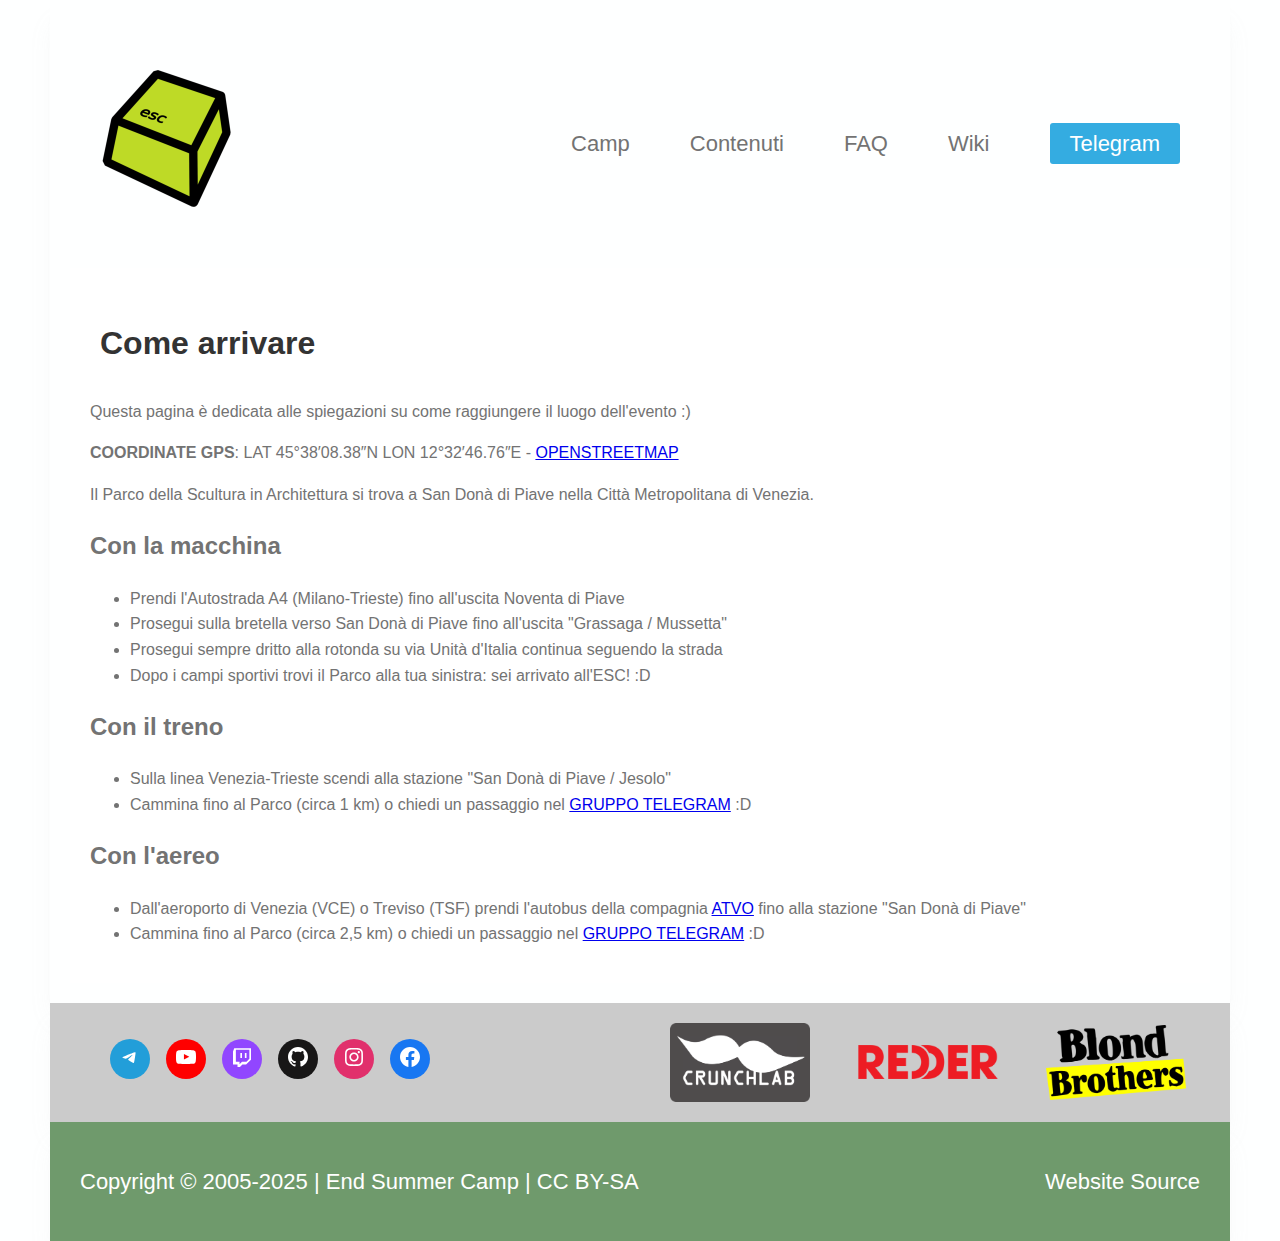
<file: come-arrivare/index.html>
<!DOCTYPE html>
<html lang="en">

<head>
    <meta charset="UTF-8">
    <meta name="viewport" content="width=device-width, initial-scale=1.0">
    <title>End Summer Camp &#8211; Hacking * Free Software * DIY</title>
    <link rel="stylesheet" href="/main.css">
    <link rel="manifest" href="/manifest.webmanifest">
    <link rel="icon" type="image/png"  href="/images/favicon/favicon_64.png" sizes="64x64">

    <meta name="keywords" 
        content="ESC, Hacking, Free Software, DIY, End Summer Camp, Italian Community, non-profit" >
    <meta name="description"
        content="ESC è un incontro non-profit di persone interessate all’Hacking, al Software Libero e al DIY.">
</head>

<body>
    <div class="container">
        <header>
            <a href="/" id="logo" aria-label="Home"><img src="/images/ESC.png.webp" alt="Logo ESC"></a>
            <nav>
                <ul>
                    <li><a href="/campeggio">Camp</a></li>
                    <li><a href="/schedule">Contenuti</a></li>
                    <li><a href="/faq">FAQ</a></li>
                    <!-- <li><a href="/faq">FAQ (2)</a></li> -->
                    <li><a href="https://www.endsummercamp.org/index.php/Main_Page">Wiki</a></li>
                    <li id="telegram_li"><a href="http://t.me/endsummercamp" id="telegram_button">Telegram</a></li>
                </ul>
            </nav>
        </header>

        <section class="section">
            
<h1 class="title">
  Come arrivare
</h1>
<p>Questa pagina è dedicata alle spiegazioni su come raggiungere il luogo dell'evento :)</p>
<p><strong>COORDINATE GPS</strong>: LAT 45°38′08.38″N LON 12°32′46.76″E - <a href="https://www.openstreetmap.org/#map=18/45.63542/12.54626">OPENSTREETMAP</a></p>
<p>Il Parco della Scultura in Architettura si trova a San Donà di Piave nella Città Metropolitana di Venezia.</p>
<h2 id="con-la-macchina">Con la macchina</h2>
<ul>
<li>Prendi l'Autostrada A4 (Milano-Trieste) fino all'uscita Noventa di Piave</li>
<li>Prosegui sulla bretella verso San Donà di Piave fino all'uscita "Grassaga / Mussetta"</li>
<li>Prosegui sempre dritto alla rotonda su via Unità d'Italia continua seguendo la strada</li>
<li>Dopo i campi sportivi trovi il Parco alla tua sinistra: sei arrivato all'ESC! :D</li>
</ul>
<h2 id="con-il-treno">Con il treno</h2>
<ul>
<li>Sulla linea Venezia-Trieste scendi alla stazione "San Donà di Piave / Jesolo"</li>
<li>Cammina fino al Parco (circa 1 km) o chiedi un passaggio nel <a href="http://t.me/endsummercamp">GRUPPO TELEGRAM</a> :D</li>
</ul>
<h2 id="con-l-aereo">Con l'aereo</h2>
<ul>
<li>Dall'aeroporto di Venezia (VCE) o Treviso (TSF) prendi l'autobus della compagnia <a href="http://www.atvo.it">ATVO</a> fino alla stazione "San Donà di Piave"</li>
<li>Cammina fino al Parco (circa 2,5 km) o chiedi un passaggio nel <a href="http://t.me/endsummercamp">GRUPPO TELEGRAM</a> :D</li>
</ul>


        </section>

    </div>

    <div class="container social_sponsor">

        <ul class="social-links">
            <li class="wp-social-link wp-social-link-telegram  social-link"><a href="https://t.me/endsummercamp"
                    aria-label="gruppo telegram"><svg viewBox="0 0 128 128" version="1.1"
                        xmlns="http://www.w3.org/2000/svg" aria-hidden="true" focusable="false">
                        <path
                            d="M28.9700376,63.3244248 C47.6273373,55.1957357 60.0684594,49.8368063 66.2934036,47.2476366 C84.0668845,39.855031 87.7600616,38.5708563 90.1672227,38.528 C90.6966555,38.5191258 91.8804274,38.6503351 92.6472251,39.2725385 C93.294694,39.7979149 93.4728387,40.5076237 93.5580865,41.0057381 C93.6433345,41.5038525 93.7494885,42.63857 93.6651041,43.5252052 C92.7019529,53.6451182 88.5344133,78.2034783 86.4142057,89.5379542 C85.5170662,94.3339958 83.750571,95.9420841 82.0403991,96.0994568 C78.3237996,96.4414641 75.5015827,93.6432685 71.9018743,91.2836143 C66.2690414,87.5912212 63.0868492,85.2926952 57.6192095,81.6896017 C51.3004058,77.5256038 55.3966232,75.2369981 58.9976911,71.4967761 C59.9401076,70.5179421 76.3155302,55.6232293 76.6324771,54.2720454 C76.6721165,54.1030573 76.7089039,53.4731496 76.3346867,53.1405352 C75.9604695,52.8079208 75.4081573,52.921662 75.0095933,53.0121213 C74.444641,53.1403447 65.4461175,59.0880351 48.0140228,70.8551922 C45.4598218,72.6091037 43.1463059,73.4636682 41.0734751,73.4188859 C38.7883453,73.3695169 34.3926725,72.1268388 31.1249416,71.0646282 C27.1169366,69.7617838 23.931454,69.0729605 24.208838,66.8603276 C24.3533167,65.7078514 25.9403832,64.5292172 28.9700376,63.3244248 Z">
                        </path>
                    </svg><span class="social-link-label screen-reader-text">Telegram</span></a></li>

            <li class="wp-social-link wp-social-link-youtube  social-link"><a
                    href="https://www.youtube.com/endsummercamp" aria-label="youtube"><svg viewBox="0 0 24 24"
                        version="1.1" xmlns="http://www.w3.org/2000/svg" aria-hidden="true" focusable="false">
                        <path
                            d="M21.8,8.001c0,0-0.195-1.378-0.795-1.985c-0.76-0.797-1.613-0.801-2.004-0.847c-2.799-0.202-6.997-0.202-6.997-0.202 h-0.009c0,0-4.198,0-6.997,0.202C4.608,5.216,3.756,5.22,2.995,6.016C2.395,6.623,2.2,8.001,2.2,8.001S2,9.62,2,11.238v1.517 c0,1.618,0.2,3.237,0.2,3.237s0.195,1.378,0.795,1.985c0.761,0.797,1.76,0.771,2.205,0.855c1.6,0.153,6.8,0.201,6.8,0.201 s4.203-0.006,7.001-0.209c0.391-0.047,1.243-0.051,2.004-0.847c0.6-0.607,0.795-1.985,0.795-1.985s0.2-1.618,0.2-3.237v-1.517 C22,9.62,21.8,8.001,21.8,8.001z M9.935,14.594l-0.001-5.62l5.404,2.82L9.935,14.594z">
                        </path>
                    </svg><span class="social-link-label screen-reader-text">YouTube</span></a></li>

            <li class="wp-social-link wp-social-link-twitch  social-link"><a href="https://www.twitch.tv/endsummercamp"
                    aria-label="twitch"><svg viewBox="0 0 24 24" version="1.1" xmlns="http://www.w3.org/2000/svg"
                        aria-hidden="true" focusable="false">
                        <path
                            d="M16.499,8.089h-1.636v4.91h1.636V8.089z M12,8.089h-1.637v4.91H12V8.089z M4.228,3.178L3,6.451v13.092h4.499V22h2.456 l2.454-2.456h3.681L21,14.636V3.178H4.228z M19.364,13.816l-2.864,2.865H12l-2.453,2.453V16.68H5.863V4.814h13.501V13.816z">
                        </path>
                    </svg><span class="social-link-label screen-reader-text">Twitch</span></a></li>

            <li class="wp-social-link wp-social-link-github  social-link"><a href="https://github.com/endsummercamp"
                    aria-label="github"><svg viewBox="0 0 24 24" version="1.1" xmlns="http://www.w3.org/2000/svg"
                        aria-hidden="true" focusable="false">
                        <path
                            d="M12,2C6.477,2,2,6.477,2,12c0,4.419,2.865,8.166,6.839,9.489c0.5,0.09,0.682-0.218,0.682-0.484 c0-0.236-0.009-0.866-0.014-1.699c-2.782,0.602-3.369-1.34-3.369-1.34c-0.455-1.157-1.11-1.465-1.11-1.465 c-0.909-0.62,0.069-0.608,0.069-0.608c1.004,0.071,1.532,1.03,1.532,1.03c0.891,1.529,2.341,1.089,2.91,0.833 c0.091-0.647,0.349-1.086,0.635-1.337c-2.22-0.251-4.555-1.111-4.555-4.943c0-1.091,0.39-1.984,1.03-2.682 C6.546,8.54,6.202,7.524,6.746,6.148c0,0,0.84-0.269,2.75,1.025C10.295,6.95,11.15,6.84,12,6.836 c0.85,0.004,1.705,0.114,2.504,0.336c1.909-1.294,2.748-1.025,2.748-1.025c0.546,1.376,0.202,2.394,0.1,2.646 c0.64,0.699,1.026,1.591,1.026,2.682c0,3.841-2.337,4.687-4.565,4.935c0.359,0.307,0.679,0.917,0.679,1.852 c0,1.335-0.012,2.415-0.012,2.741c0,0.269,0.18,0.579,0.688,0.481C19.138,20.161,22,16.416,22,12C22,6.477,17.523,2,12,2z">
                        </path>
                    </svg><span class="social-link-label screen-reader-text">GitHub</span></a></li>

            <li class="wp-social-link wp-social-link-instagram  social-link"><a
                    href="https://www.instagram.com/endsummercamp/" aria-label="instagram"><svg viewBox="0 0 24 24"
                        version="1.1" xmlns="http://www.w3.org/2000/svg" aria-hidden="true" focusable="false">
                        <path
                            d="M12,4.622c2.403,0,2.688,0.009,3.637,0.052c0.877,0.04,1.354,0.187,1.671,0.31c0.42,0.163,0.72,0.358,1.035,0.673 c0.315,0.315,0.51,0.615,0.673,1.035c0.123,0.317,0.27,0.794,0.31,1.671c0.043,0.949,0.052,1.234,0.052,3.637 s-0.009,2.688-0.052,3.637c-0.04,0.877-0.187,1.354-0.31,1.671c-0.163,0.42-0.358,0.72-0.673,1.035 c-0.315,0.315-0.615,0.51-1.035,0.673c-0.317,0.123-0.794,0.27-1.671,0.31c-0.949,0.043-1.233,0.052-3.637,0.052 s-2.688-0.009-3.637-0.052c-0.877-0.04-1.354-0.187-1.671-0.31c-0.42-0.163-0.72-0.358-1.035-0.673 c-0.315-0.315-0.51-0.615-0.673-1.035c-0.123-0.317-0.27-0.794-0.31-1.671C4.631,14.688,4.622,14.403,4.622,12 s0.009-2.688,0.052-3.637c0.04-0.877,0.187-1.354,0.31-1.671c0.163-0.42,0.358-0.72,0.673-1.035 c0.315-0.315,0.615-0.51,1.035-0.673c0.317-0.123,0.794-0.27,1.671-0.31C9.312,4.631,9.597,4.622,12,4.622 M12,3 C9.556,3,9.249,3.01,8.289,3.054C7.331,3.098,6.677,3.25,6.105,3.472C5.513,3.702,5.011,4.01,4.511,4.511 c-0.5,0.5-0.808,1.002-1.038,1.594C3.25,6.677,3.098,7.331,3.054,8.289C3.01,9.249,3,9.556,3,12c0,2.444,0.01,2.751,0.054,3.711 c0.044,0.958,0.196,1.612,0.418,2.185c0.23,0.592,0.538,1.094,1.038,1.594c0.5,0.5,1.002,0.808,1.594,1.038 c0.572,0.222,1.227,0.375,2.185,0.418C9.249,20.99,9.556,21,12,21s2.751-0.01,3.711-0.054c0.958-0.044,1.612-0.196,2.185-0.418 c0.592-0.23,1.094-0.538,1.594-1.038c0.5-0.5,0.808-1.002,1.038-1.594c0.222-0.572,0.375-1.227,0.418-2.185 C20.99,14.751,21,14.444,21,12s-0.01-2.751-0.054-3.711c-0.044-0.958-0.196-1.612-0.418-2.185c-0.23-0.592-0.538-1.094-1.038-1.594 c-0.5-0.5-1.002-0.808-1.594-1.038c-0.572-0.222-1.227-0.375-2.185-0.418C14.751,3.01,14.444,3,12,3L12,3z M12,7.378 c-2.552,0-4.622,2.069-4.622,4.622S9.448,16.622,12,16.622s4.622-2.069,4.622-4.622S14.552,7.378,12,7.378z M12,15 c-1.657,0-3-1.343-3-3s1.343-3,3-3s3,1.343,3,3S13.657,15,12,15z M16.804,6.116c-0.596,0-1.08,0.484-1.08,1.08 s0.484,1.08,1.08,1.08c0.596,0,1.08-0.484,1.08-1.08S17.401,6.116,16.804,6.116z">
                        </path>
                    </svg><span class="social-link-label screen-reader-text">Instagram</span></a></li>

            <li class="wp-social-link wp-social-link-facebook  social-link"><a
                    href="https://www.facebook.com/endsummercamp" aria-label="facebook"><svg viewBox="0 0 24 24"
                        version="1.1" xmlns="http://www.w3.org/2000/svg" aria-hidden="true" focusable="false">
                        <path
                            d="M12 2C6.5 2 2 6.5 2 12c0 5 3.7 9.1 8.4 9.9v-7H7.9V12h2.5V9.8c0-2.5 1.5-3.9 3.8-3.9 1.1 0 2.2.2 2.2.2v2.5h-1.3c-1.2 0-1.6.8-1.6 1.6V12h2.8l-.4 2.9h-2.3v7C18.3 21.1 22 17 22 12c0-5.5-4.5-10-10-10z">
                        </path>
                    </svg><span class="social-link-label screen-reader-text">Facebook</span></a></li>
        </ul>

        <div class="sponsor">
            <a href="https://crunchlab.it/"><img src="/images/CRUNCHLAB.png.webp" alt="CRUNCHLAB"></a>
            <a href="https://redder.it/"><img src="/images/REDDER.png.webp" alt="REDDER"></a>
            <a href="https://blondbrothers.it/"><img src="/images/BLOND-BROTHERS.png.webp" alt="BLOND BROTHERS"></a>
        </div>

    </div>
    <div class="container license">
        <p id="license_text"> Copyright © 2005-2025 | End Summer Camp | CC BY-SA <span class="source-link"><a href="https://github.com/endsummercamp/endsummercamp.github.io">Website Source</a></span></p>
    </div>
</body>

</html>
</file>
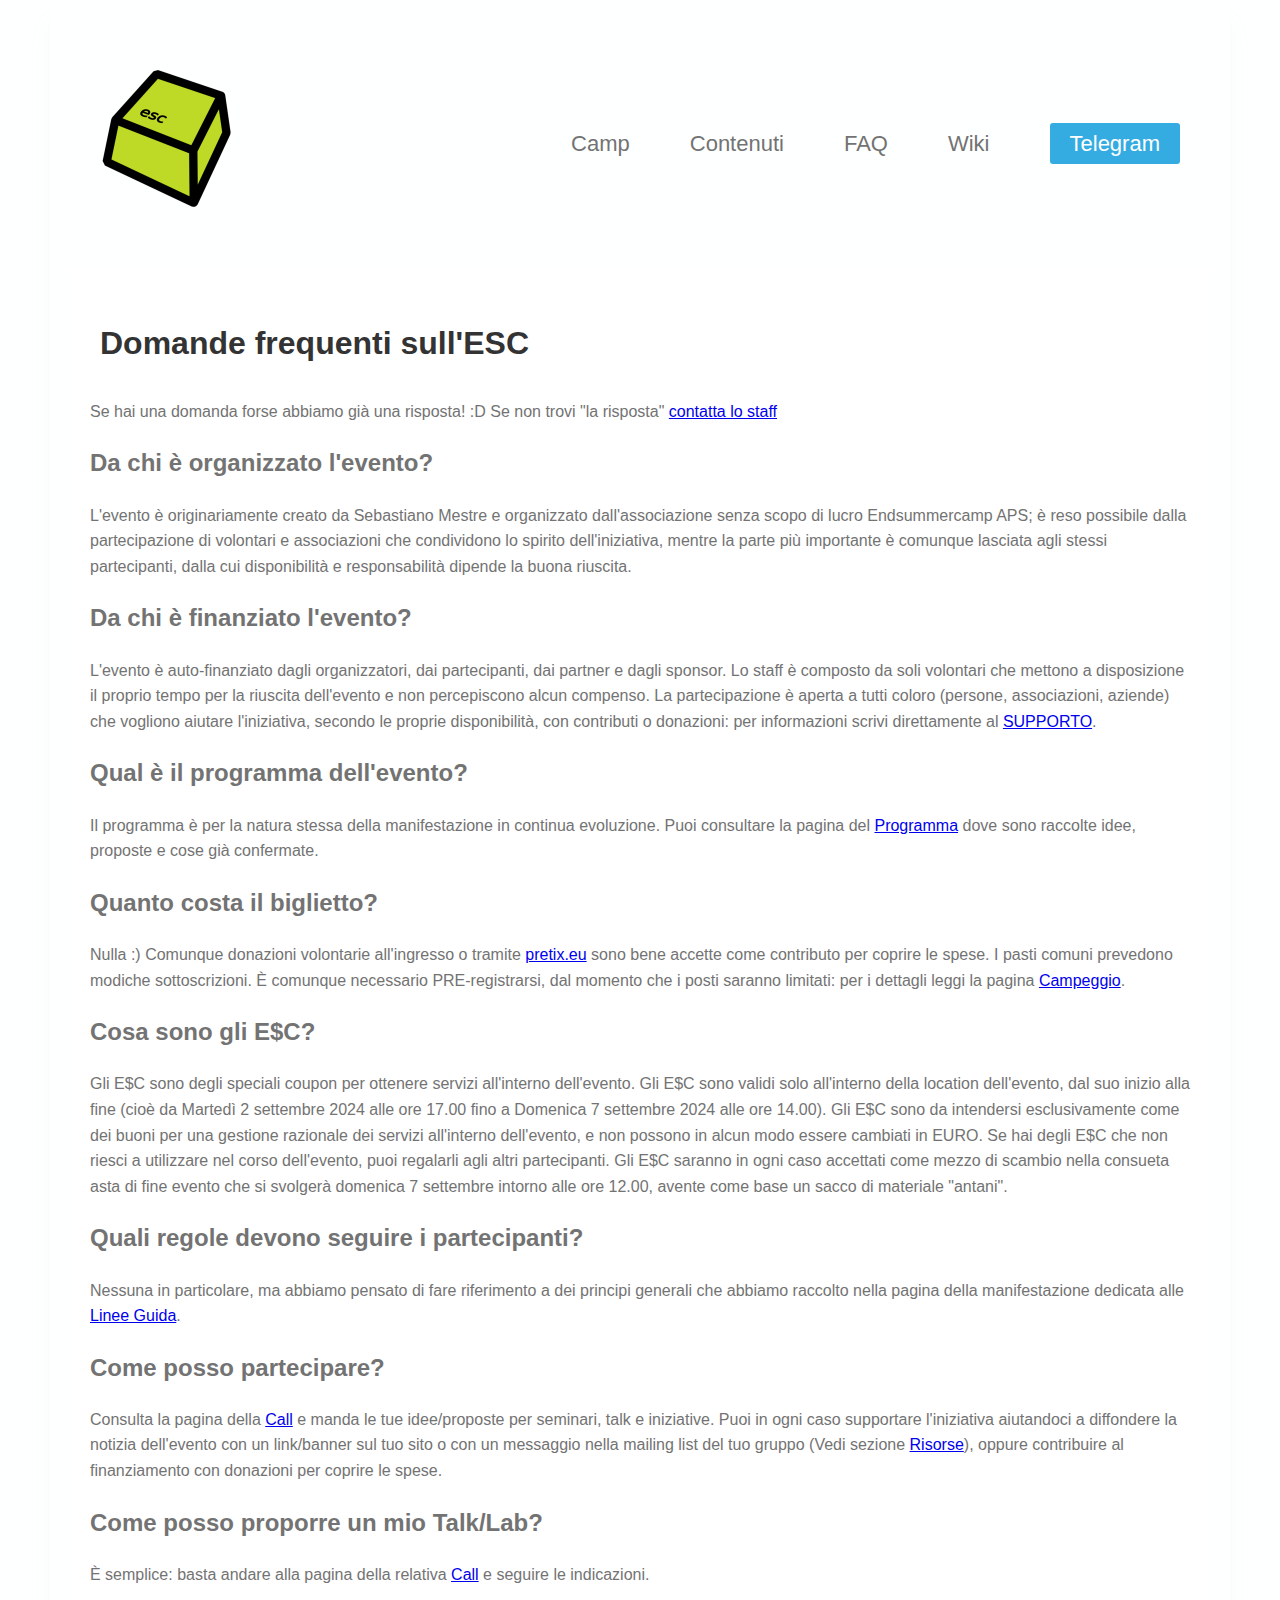
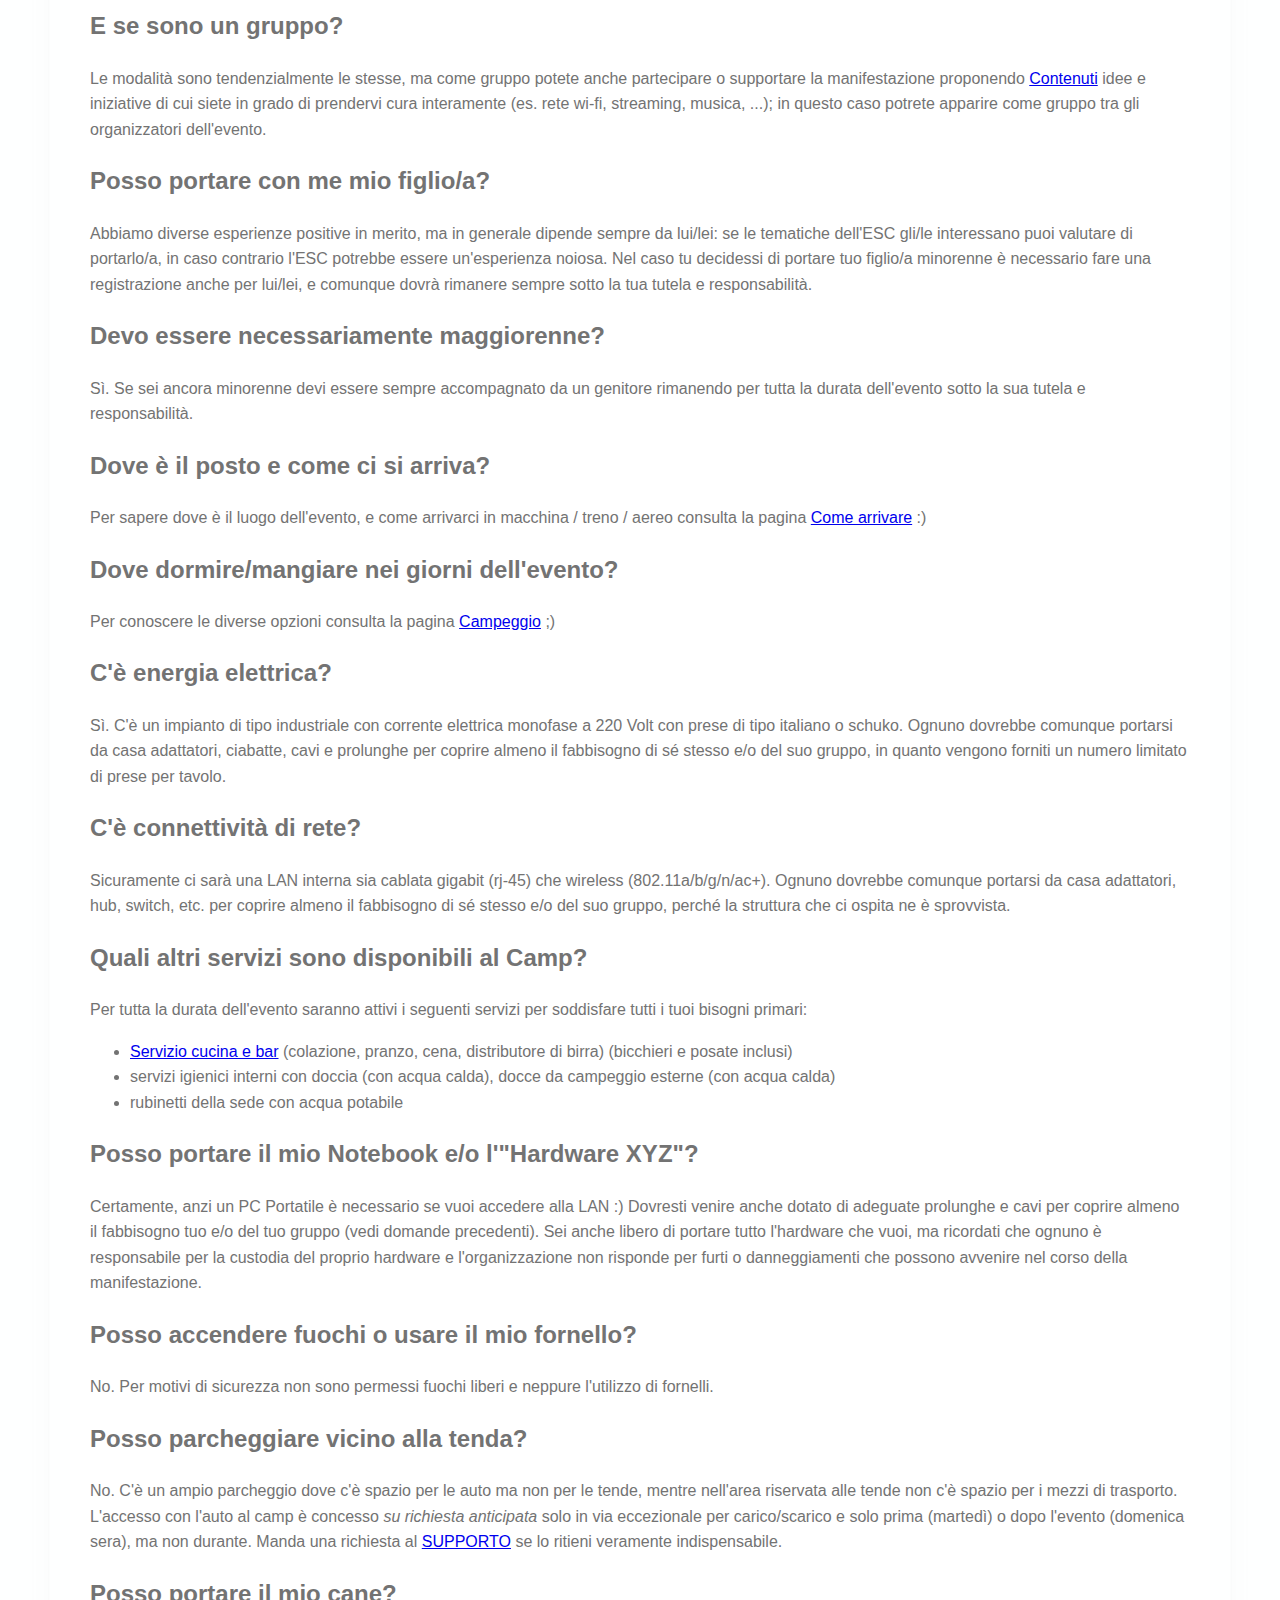
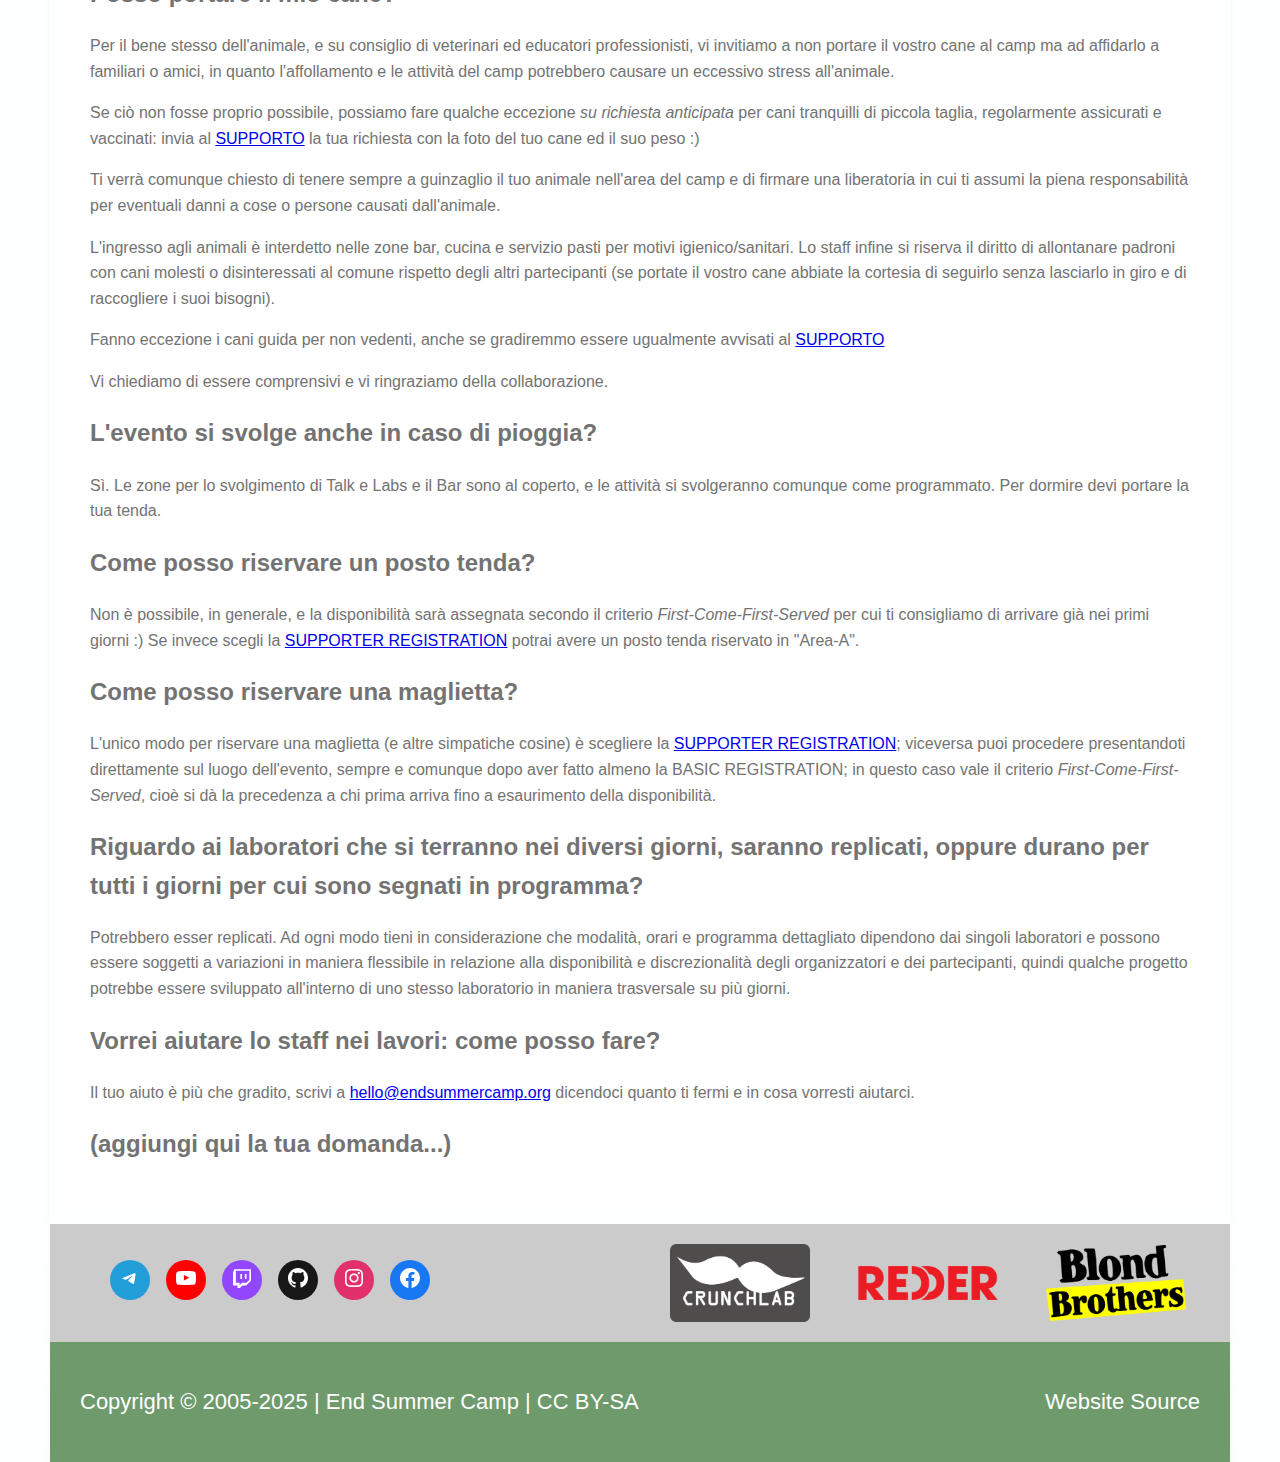
<file: faq/index.html>
<!DOCTYPE html>
<html lang="en">

<head>
    <meta charset="UTF-8">
    <meta name="viewport" content="width=device-width, initial-scale=1.0">
    <title>End Summer Camp &#8211; Hacking * Free Software * DIY</title>
    <link rel="stylesheet" href="/main.css">
    <link rel="manifest" href="/manifest.webmanifest">
    <link rel="icon" type="image/png"  href="/images/favicon/favicon_64.png" sizes="64x64">

    <meta name="keywords" 
        content="ESC, Hacking, Free Software, DIY, End Summer Camp, Italian Community, non-profit" >
    <meta name="description"
        content="ESC è un incontro non-profit di persone interessate all’Hacking, al Software Libero e al DIY.">
</head>

<body>
    <div class="container">
        <header>
            <a href="/" id="logo" aria-label="Home"><img src="/images/ESC.png.webp" alt="Logo ESC"></a>
            <nav>
                <ul>
                    <li><a href="/campeggio">Camp</a></li>
                    <li><a href="/schedule">Contenuti</a></li>
                    <li><a href="/faq">FAQ</a></li>
                    <!-- <li><a href="/faq">FAQ (2)</a></li> -->
                    <li><a href="https://www.endsummercamp.org/index.php/Main_Page">Wiki</a></li>
                    <li id="telegram_li"><a href="http://t.me/endsummercamp" id="telegram_button">Telegram</a></li>
                </ul>
            </nav>
        </header>

        <section class="section">
            
<h1 class="title">
  Domande frequenti sull&#x27;ESC
</h1>
<p>Se hai una domanda forse abbiamo già una risposta! :D Se non trovi "la risposta" <a href="mailto:antani@endsummercamp.org">contatta lo staff</a></p>
<h2 id="da-chi-e-organizzato-l-evento">Da chi è organizzato l'evento?</h2>
<p>L'evento è originariamente creato da Sebastiano Mestre e organizzato dall'associazione senza scopo di lucro Endsummercamp APS; è reso possibile dalla partecipazione di volontari e associazioni che condividono lo spirito dell'iniziativa, mentre la parte più importante è comunque lasciata agli stessi partecipanti, dalla cui disponibilità e responsabilità dipende la buona riuscita.</p>
<h2 id="da-chi-e-finanziato-l-evento">Da chi è finanziato l'evento?</h2>
<p>L'evento è auto-finanziato dagli organizzatori, dai partecipanti, dai partner e dagli sponsor. Lo staff è composto da soli volontari che mettono a disposizione il proprio tempo per la riuscita dell'evento e non percepiscono alcun compenso. La partecipazione è aperta a tutti coloro (persone, associazioni, aziende) che vogliono aiutare l'iniziativa, secondo le proprie disponibilità, con contributi o donazioni: per informazioni scrivi direttamente al <a href="mailto:hello@endsummercamp.org">SUPPORTO</a>.</p>
<h2 id="qual-e-il-programma-dell-evento">Qual è il programma dell'evento?</h2>
<p>Il programma è per la natura stessa della manifestazione in continua evoluzione. Puoi consultare la pagina del <a href="/schedule">Programma</a> dove sono raccolte idee, proposte e cose già confermate.</p>
<h2 id="quanto-costa-il-biglietto">Quanto costa il biglietto?</h2>
<p>Nulla :) Comunque donazioni volontarie all'ingresso o tramite <a href="https://pretix.eu/ESC/2K25/">pretix.eu</a> sono bene accette come contributo per coprire le spese. I pasti comuni prevedono modiche sottoscrizioni. È comunque necessario PRE-registrarsi, dal momento che i posti saranno limitati: per i dettagli leggi la pagina <a href="/campeggio">Campeggio</a>.</p>
<h2 id="cosa-sono-gli-e-c">Cosa sono gli E$C?</h2>
<p>Gli E$C sono degli speciali coupon per ottenere servizi all'interno dell'evento. Gli E$C sono validi solo all'interno della location dell'evento, dal suo inizio alla fine (cioè da Martedì 2 settembre 2024 alle ore 17.00 fino a Domenica 7 settembre 2024 alle ore 14.00). Gli E$C sono da intendersi esclusivamente come dei buoni per una gestione razionale dei servizi all'interno dell'evento, e non possono in alcun modo essere cambiati in EURO. Se hai degli E$C che non riesci a utilizzare nel corso dell'evento, puoi regalarli agli altri partecipanti. Gli E$C saranno in ogni caso accettati come mezzo di scambio nella consueta asta di fine evento che si svolgerà domenica 7 settembre intorno alle ore 12.00, avente come base un sacco di materiale "antani".</p>
<h2 id="quali-regole-devono-seguire-i-partecipanti">Quali regole devono seguire i partecipanti?</h2>
<p>Nessuna in particolare, ma abbiamo pensato di fare riferimento a dei principi generali che abbiamo raccolto nella pagina della manifestazione dedicata alle <a href="/linee-guida">Linee Guida</a>.</p>
<h2 id="come-posso-partecipare">Come posso partecipare?</h2>
<p>Consulta la pagina della <a href="/call">Call</a> e manda le tue idee/proposte per seminari, talk e iniziative. Puoi in ogni caso supportare l'iniziativa aiutandoci a diffondere la notizia dell'evento con un link/banner sul tuo sito o con un messaggio nella mailing list del tuo gruppo (Vedi sezione <a href="/risorse">Risorse</a>), oppure contribuire al finanziamento con donazioni per coprire le spese.</p>
<h2 id="come-posso-proporre-un-mio-talk-lab">Come posso proporre un mio Talk/Lab?</h2>
<p>È semplice: basta andare alla pagina della relativa <a href="/call">Call</a> e seguire le indicazioni.</p>
<h2 id="e-se-sono-un-gruppo">E se sono un gruppo?</h2>
<p>Le modalità sono tendenzialmente le stesse, ma come gruppo potete anche partecipare o supportare la manifestazione proponendo <a href="/call">Contenuti</a> idee e iniziative di cui siete in grado di prendervi cura interamente (es. rete wi-fi, streaming, musica, ...); in questo caso potrete apparire come gruppo tra gli organizzatori dell'evento.</p>
<h2 id="posso-portare-con-me-mio-figlio-a">Posso portare con me mio figlio/a?</h2>
<p>Abbiamo diverse esperienze positive in merito, ma in generale dipende sempre da lui/lei: se le tematiche dell'ESC gli/le interessano puoi valutare di portarlo/a, in caso contrario l'ESC potrebbe essere un'esperienza noiosa. Nel caso tu decidessi di portare tuo figlio/a minorenne è necessario fare una registrazione anche per lui/lei, e comunque dovrà rimanere sempre sotto la tua tutela e responsabilità.</p>
<h2 id="devo-essere-necessariamente-maggiorenne">Devo essere necessariamente maggiorenne?</h2>
<p>Sì. Se sei ancora minorenne devi essere sempre accompagnato da un genitore rimanendo per tutta la durata dell'evento sotto la sua tutela e responsabilità.</p>
<h2 id="dove-e-il-posto-e-come-ci-si-arriva">Dove è il posto e come ci si arriva?</h2>
<p>Per sapere dove è il luogo dell'evento, e come arrivarci in macchina / treno / aereo consulta la pagina <a href="/come-arrivare">Come arrivare</a> :)</p>
<h2 id="dove-dormire-mangiare-nei-giorni-dell-evento">Dove dormire/mangiare nei giorni dell'evento?</h2>
<p>Per conoscere le diverse opzioni consulta la pagina <a href="/campeggio">Campeggio</a> ;)</p>
<h2 id="c-e-energia-elettrica">C'è energia elettrica?</h2>
<p>Sì. C'è un impianto di tipo industriale con corrente elettrica monofase a 220 Volt con prese di tipo italiano o schuko. Ognuno dovrebbe comunque portarsi da casa adattatori, ciabatte, cavi e prolunghe per coprire almeno il fabbisogno di sé stesso e/o del suo gruppo, in quanto vengono forniti un numero limitato di prese per tavolo.</p>
<h2 id="c-e-connettivita-di-rete">C'è connettività di rete?</h2>
<p>Sicuramente ci sarà una LAN interna sia cablata gigabit (rj-45) che wireless (802.11a/b/g/n/ac+). Ognuno dovrebbe comunque portarsi da casa adattatori, hub, switch, etc. per coprire almeno il fabbisogno di sé stesso e/o del suo gruppo, perché la struttura che ci ospita ne è sprovvista.</p>
<h2 id="quali-altri-servizi-sono-disponibili-al-camp">Quali altri servizi sono disponibili al Camp?</h2>
<p>Per tutta la durata dell'evento saranno attivi i seguenti servizi per soddisfare tutti i tuoi bisogni primari:</p>
<ul>
<li><a href="/campeggio#mangiare">Servizio cucina e bar</a> (colazione, pranzo, cena, distributore di birra) (bicchieri e posate inclusi)</li>
<li>servizi igienici interni con doccia (con acqua calda), docce da campeggio esterne (con acqua calda)</li>
<li>rubinetti della sede con acqua potabile</li>
</ul>
<h2 id="posso-portare-il-mio-notebook-e-o-l-hardware-xyz">Posso portare il mio Notebook e/o l'"Hardware XYZ"?</h2>
<p>Certamente, anzi un PC Portatile è necessario se vuoi accedere alla LAN :) Dovresti venire anche dotato di adeguate prolunghe e cavi per coprire almeno il fabbisogno tuo e/o del tuo gruppo (vedi domande precedenti). Sei anche libero di portare tutto l'hardware che vuoi, ma ricordati che ognuno è responsabile per la custodia del proprio hardware e l'organizzazione non risponde per furti o danneggiamenti che possono avvenire nel corso della manifestazione.</p>
<h2 id="posso-accendere-fuochi-o-usare-il-mio-fornello">Posso accendere fuochi o usare il mio fornello?</h2>
<p>No. Per motivi di sicurezza non sono permessi fuochi liberi e neppure l'utilizzo di fornelli.</p>
<h2 id="posso-parcheggiare-vicino-alla-tenda">Posso parcheggiare vicino alla tenda?</h2>
<p>No. C'è un ampio parcheggio dove c'è spazio per le auto ma non per le tende, mentre nell'area riservata alle tende non c'è spazio per i mezzi di trasporto. L'accesso con l'auto al camp è concesso <em>su richiesta anticipata</em> solo in via eccezionale per carico/scarico e solo prima (martedì) o dopo l'evento (domenica sera), ma non durante. Manda una richiesta al <a href="mailto:hello@endsummercamp.org">SUPPORTO</a> se lo ritieni veramente indispensabile.</p>
<h2 id="posso-portare-il-mio-cane">Posso portare il mio cane?</h2>
<p>Per il bene stesso dell'animale, e su consiglio di veterinari ed educatori professionisti, vi invitiamo a non portare il vostro cane al camp ma ad affidarlo a familiari o amici, in quanto l'affollamento e le attività del camp potrebbero causare un eccessivo stress all'animale.</p>
<p>Se ciò non fosse proprio possibile, possiamo fare qualche eccezione <em>su richiesta anticipata</em> per cani tranquilli di piccola taglia, regolarmente assicurati e vaccinati: invia al <a href="mailto:hello@endsummercamp.org">SUPPORTO</a> la tua richiesta con la foto del tuo cane ed il suo peso :)</p>
<p>Ti verrà comunque chiesto di tenere sempre a guinzaglio il tuo animale nell'area del camp e di firmare una liberatoria in cui ti assumi la piena responsabilità per eventuali danni a cose o persone causati dall'animale.</p>
<p>L'ingresso agli animali è interdetto nelle zone bar, cucina e servizio pasti per motivi igienico/sanitari. Lo staff infine si riserva il diritto di allontanare padroni con cani molesti o disinteressati al comune rispetto degli altri partecipanti (se portate il vostro cane abbiate la cortesia di seguirlo senza lasciarlo in giro e di raccogliere i suoi bisogni).</p>
<p>Fanno eccezione i cani guida per non vedenti, anche se gradiremmo essere ugualmente avvisati al <a href="mailto:hello@endsummercamp.org">SUPPORTO</a></p>
<p>Vi chiediamo di essere comprensivi e vi ringraziamo della collaborazione.</p>
<h2 id="l-evento-si-svolge-anche-in-caso-di-pioggia">L'evento si svolge anche in caso di pioggia?</h2>
<p>Sì. Le zone per lo svolgimento di Talk e Labs e il Bar sono al coperto, e le attività si svolgeranno comunque come programmato. Per dormire devi portare la tua tenda.</p>
<h2 id="come-posso-riservare-un-posto-tenda">Come posso riservare un posto tenda?</h2>
<p>Non è possibile, in generale, e la disponibilità sarà assegnata secondo il criterio <em>First-Come-First-Served</em> per cui ti consigliamo di arrivare già nei primi giorni :) Se invece scegli la <a href="https://pretix.eu/ESC/2K25/">SUPPORTER REGISTRATION</a> potrai avere un posto tenda riservato in "Area-A".</p>
<h2 id="come-posso-riservare-una-maglietta">Come posso riservare una maglietta?</h2>
<p>L'unico modo per riservare una maglietta (e altre simpatiche cosine) è scegliere la <a href="https://pretix.eu/ESC/2K25/">SUPPORTER REGISTRATION</a>; viceversa puoi procedere presentandoti direttamente sul luogo dell'evento, sempre e comunque dopo aver fatto almeno la BASIC REGISTRATION; in questo caso vale il criterio <em>First-Come-First-Served</em>, cioè si dà la precedenza a chi prima arriva fino a esaurimento della disponibilità.</p>
<h2 id="riguardo-ai-laboratori-che-si-terranno-nei-diversi-giorni-saranno-replicati-oppure-durano-per-tutti-i-giorni-per-cui-sono-segnati-in-programma">Riguardo ai laboratori che si terranno nei diversi giorni, saranno replicati, oppure durano per tutti i giorni per cui sono segnati in programma?</h2>
<p>Potrebbero esser replicati. Ad ogni modo tieni in considerazione che modalità, orari e programma dettagliato dipendono dai singoli laboratori e possono essere soggetti a variazioni in maniera flessibile in relazione alla disponibilità e discrezionalità degli organizzatori e dei partecipanti, quindi qualche progetto potrebbe essere sviluppato all'interno di uno stesso laboratorio in maniera trasversale su più giorni.</p>
<h2 id="vorrei-aiutare-lo-staff-nei-lavori-come-posso-fare">Vorrei aiutare lo staff nei lavori: come posso fare?</h2>
<p>Il tuo aiuto è più che gradito, scrivi a <a href="mailto:hello@endsummercamp.org">hello@endsummercamp.org</a> dicendoci quanto ti fermi e in cosa vorresti aiutarci.</p>
<h2 id="aggiungi-qui-la-tua-domanda">(aggiungi qui la tua domanda...)</h2>


        </section>

    </div>

    <div class="container social_sponsor">

        <ul class="social-links">
            <li class="wp-social-link wp-social-link-telegram  social-link"><a href="https://t.me/endsummercamp"
                    aria-label="gruppo telegram"><svg viewBox="0 0 128 128" version="1.1"
                        xmlns="http://www.w3.org/2000/svg" aria-hidden="true" focusable="false">
                        <path
                            d="M28.9700376,63.3244248 C47.6273373,55.1957357 60.0684594,49.8368063 66.2934036,47.2476366 C84.0668845,39.855031 87.7600616,38.5708563 90.1672227,38.528 C90.6966555,38.5191258 91.8804274,38.6503351 92.6472251,39.2725385 C93.294694,39.7979149 93.4728387,40.5076237 93.5580865,41.0057381 C93.6433345,41.5038525 93.7494885,42.63857 93.6651041,43.5252052 C92.7019529,53.6451182 88.5344133,78.2034783 86.4142057,89.5379542 C85.5170662,94.3339958 83.750571,95.9420841 82.0403991,96.0994568 C78.3237996,96.4414641 75.5015827,93.6432685 71.9018743,91.2836143 C66.2690414,87.5912212 63.0868492,85.2926952 57.6192095,81.6896017 C51.3004058,77.5256038 55.3966232,75.2369981 58.9976911,71.4967761 C59.9401076,70.5179421 76.3155302,55.6232293 76.6324771,54.2720454 C76.6721165,54.1030573 76.7089039,53.4731496 76.3346867,53.1405352 C75.9604695,52.8079208 75.4081573,52.921662 75.0095933,53.0121213 C74.444641,53.1403447 65.4461175,59.0880351 48.0140228,70.8551922 C45.4598218,72.6091037 43.1463059,73.4636682 41.0734751,73.4188859 C38.7883453,73.3695169 34.3926725,72.1268388 31.1249416,71.0646282 C27.1169366,69.7617838 23.931454,69.0729605 24.208838,66.8603276 C24.3533167,65.7078514 25.9403832,64.5292172 28.9700376,63.3244248 Z">
                        </path>
                    </svg><span class="social-link-label screen-reader-text">Telegram</span></a></li>

            <li class="wp-social-link wp-social-link-youtube  social-link"><a
                    href="https://www.youtube.com/endsummercamp" aria-label="youtube"><svg viewBox="0 0 24 24"
                        version="1.1" xmlns="http://www.w3.org/2000/svg" aria-hidden="true" focusable="false">
                        <path
                            d="M21.8,8.001c0,0-0.195-1.378-0.795-1.985c-0.76-0.797-1.613-0.801-2.004-0.847c-2.799-0.202-6.997-0.202-6.997-0.202 h-0.009c0,0-4.198,0-6.997,0.202C4.608,5.216,3.756,5.22,2.995,6.016C2.395,6.623,2.2,8.001,2.2,8.001S2,9.62,2,11.238v1.517 c0,1.618,0.2,3.237,0.2,3.237s0.195,1.378,0.795,1.985c0.761,0.797,1.76,0.771,2.205,0.855c1.6,0.153,6.8,0.201,6.8,0.201 s4.203-0.006,7.001-0.209c0.391-0.047,1.243-0.051,2.004-0.847c0.6-0.607,0.795-1.985,0.795-1.985s0.2-1.618,0.2-3.237v-1.517 C22,9.62,21.8,8.001,21.8,8.001z M9.935,14.594l-0.001-5.62l5.404,2.82L9.935,14.594z">
                        </path>
                    </svg><span class="social-link-label screen-reader-text">YouTube</span></a></li>

            <li class="wp-social-link wp-social-link-twitch  social-link"><a href="https://www.twitch.tv/endsummercamp"
                    aria-label="twitch"><svg viewBox="0 0 24 24" version="1.1" xmlns="http://www.w3.org/2000/svg"
                        aria-hidden="true" focusable="false">
                        <path
                            d="M16.499,8.089h-1.636v4.91h1.636V8.089z M12,8.089h-1.637v4.91H12V8.089z M4.228,3.178L3,6.451v13.092h4.499V22h2.456 l2.454-2.456h3.681L21,14.636V3.178H4.228z M19.364,13.816l-2.864,2.865H12l-2.453,2.453V16.68H5.863V4.814h13.501V13.816z">
                        </path>
                    </svg><span class="social-link-label screen-reader-text">Twitch</span></a></li>

            <li class="wp-social-link wp-social-link-github  social-link"><a href="https://github.com/endsummercamp"
                    aria-label="github"><svg viewBox="0 0 24 24" version="1.1" xmlns="http://www.w3.org/2000/svg"
                        aria-hidden="true" focusable="false">
                        <path
                            d="M12,2C6.477,2,2,6.477,2,12c0,4.419,2.865,8.166,6.839,9.489c0.5,0.09,0.682-0.218,0.682-0.484 c0-0.236-0.009-0.866-0.014-1.699c-2.782,0.602-3.369-1.34-3.369-1.34c-0.455-1.157-1.11-1.465-1.11-1.465 c-0.909-0.62,0.069-0.608,0.069-0.608c1.004,0.071,1.532,1.03,1.532,1.03c0.891,1.529,2.341,1.089,2.91,0.833 c0.091-0.647,0.349-1.086,0.635-1.337c-2.22-0.251-4.555-1.111-4.555-4.943c0-1.091,0.39-1.984,1.03-2.682 C6.546,8.54,6.202,7.524,6.746,6.148c0,0,0.84-0.269,2.75,1.025C10.295,6.95,11.15,6.84,12,6.836 c0.85,0.004,1.705,0.114,2.504,0.336c1.909-1.294,2.748-1.025,2.748-1.025c0.546,1.376,0.202,2.394,0.1,2.646 c0.64,0.699,1.026,1.591,1.026,2.682c0,3.841-2.337,4.687-4.565,4.935c0.359,0.307,0.679,0.917,0.679,1.852 c0,1.335-0.012,2.415-0.012,2.741c0,0.269,0.18,0.579,0.688,0.481C19.138,20.161,22,16.416,22,12C22,6.477,17.523,2,12,2z">
                        </path>
                    </svg><span class="social-link-label screen-reader-text">GitHub</span></a></li>

            <li class="wp-social-link wp-social-link-instagram  social-link"><a
                    href="https://www.instagram.com/endsummercamp/" aria-label="instagram"><svg viewBox="0 0 24 24"
                        version="1.1" xmlns="http://www.w3.org/2000/svg" aria-hidden="true" focusable="false">
                        <path
                            d="M12,4.622c2.403,0,2.688,0.009,3.637,0.052c0.877,0.04,1.354,0.187,1.671,0.31c0.42,0.163,0.72,0.358,1.035,0.673 c0.315,0.315,0.51,0.615,0.673,1.035c0.123,0.317,0.27,0.794,0.31,1.671c0.043,0.949,0.052,1.234,0.052,3.637 s-0.009,2.688-0.052,3.637c-0.04,0.877-0.187,1.354-0.31,1.671c-0.163,0.42-0.358,0.72-0.673,1.035 c-0.315,0.315-0.615,0.51-1.035,0.673c-0.317,0.123-0.794,0.27-1.671,0.31c-0.949,0.043-1.233,0.052-3.637,0.052 s-2.688-0.009-3.637-0.052c-0.877-0.04-1.354-0.187-1.671-0.31c-0.42-0.163-0.72-0.358-1.035-0.673 c-0.315-0.315-0.51-0.615-0.673-1.035c-0.123-0.317-0.27-0.794-0.31-1.671C4.631,14.688,4.622,14.403,4.622,12 s0.009-2.688,0.052-3.637c0.04-0.877,0.187-1.354,0.31-1.671c0.163-0.42,0.358-0.72,0.673-1.035 c0.315-0.315,0.615-0.51,1.035-0.673c0.317-0.123,0.794-0.27,1.671-0.31C9.312,4.631,9.597,4.622,12,4.622 M12,3 C9.556,3,9.249,3.01,8.289,3.054C7.331,3.098,6.677,3.25,6.105,3.472C5.513,3.702,5.011,4.01,4.511,4.511 c-0.5,0.5-0.808,1.002-1.038,1.594C3.25,6.677,3.098,7.331,3.054,8.289C3.01,9.249,3,9.556,3,12c0,2.444,0.01,2.751,0.054,3.711 c0.044,0.958,0.196,1.612,0.418,2.185c0.23,0.592,0.538,1.094,1.038,1.594c0.5,0.5,1.002,0.808,1.594,1.038 c0.572,0.222,1.227,0.375,2.185,0.418C9.249,20.99,9.556,21,12,21s2.751-0.01,3.711-0.054c0.958-0.044,1.612-0.196,2.185-0.418 c0.592-0.23,1.094-0.538,1.594-1.038c0.5-0.5,0.808-1.002,1.038-1.594c0.222-0.572,0.375-1.227,0.418-2.185 C20.99,14.751,21,14.444,21,12s-0.01-2.751-0.054-3.711c-0.044-0.958-0.196-1.612-0.418-2.185c-0.23-0.592-0.538-1.094-1.038-1.594 c-0.5-0.5-1.002-0.808-1.594-1.038c-0.572-0.222-1.227-0.375-2.185-0.418C14.751,3.01,14.444,3,12,3L12,3z M12,7.378 c-2.552,0-4.622,2.069-4.622,4.622S9.448,16.622,12,16.622s4.622-2.069,4.622-4.622S14.552,7.378,12,7.378z M12,15 c-1.657,0-3-1.343-3-3s1.343-3,3-3s3,1.343,3,3S13.657,15,12,15z M16.804,6.116c-0.596,0-1.08,0.484-1.08,1.08 s0.484,1.08,1.08,1.08c0.596,0,1.08-0.484,1.08-1.08S17.401,6.116,16.804,6.116z">
                        </path>
                    </svg><span class="social-link-label screen-reader-text">Instagram</span></a></li>

            <li class="wp-social-link wp-social-link-facebook  social-link"><a
                    href="https://www.facebook.com/endsummercamp" aria-label="facebook"><svg viewBox="0 0 24 24"
                        version="1.1" xmlns="http://www.w3.org/2000/svg" aria-hidden="true" focusable="false">
                        <path
                            d="M12 2C6.5 2 2 6.5 2 12c0 5 3.7 9.1 8.4 9.9v-7H7.9V12h2.5V9.8c0-2.5 1.5-3.9 3.8-3.9 1.1 0 2.2.2 2.2.2v2.5h-1.3c-1.2 0-1.6.8-1.6 1.6V12h2.8l-.4 2.9h-2.3v7C18.3 21.1 22 17 22 12c0-5.5-4.5-10-10-10z">
                        </path>
                    </svg><span class="social-link-label screen-reader-text">Facebook</span></a></li>
        </ul>

        <div class="sponsor">
            <a href="https://crunchlab.it/"><img src="/images/CRUNCHLAB.png.webp" alt="CRUNCHLAB"></a>
            <a href="https://redder.it/"><img src="/images/REDDER.png.webp" alt="REDDER"></a>
            <a href="https://blondbrothers.it/"><img src="/images/BLOND-BROTHERS.png.webp" alt="BLOND BROTHERS"></a>
        </div>

    </div>
    <div class="container license">
        <p id="license_text"> Copyright © 2005-2025 | End Summer Camp | CC BY-SA <span class="source-link"><a href="https://github.com/endsummercamp/endsummercamp.github.io">Website Source</a></span></p>
    </div>
</body>

</html>
</file>
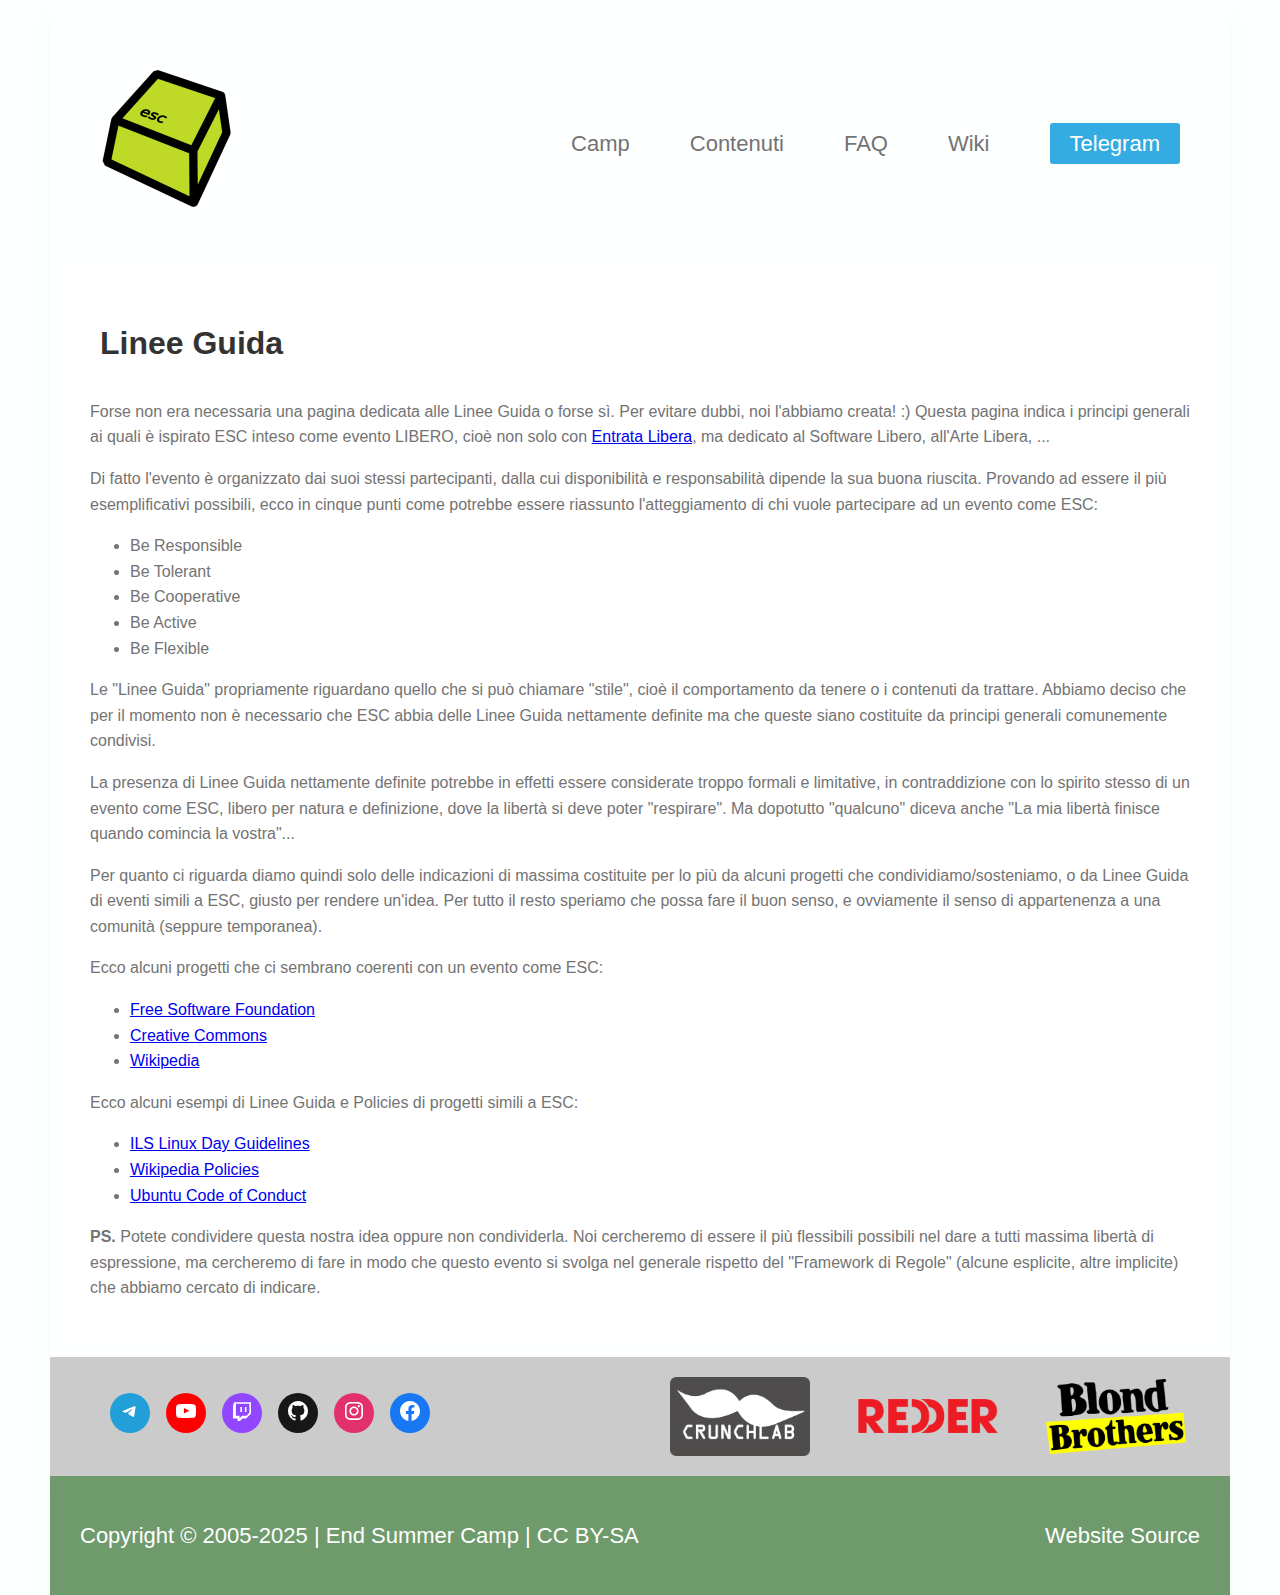
<file: linee-guida/index.html>
<!DOCTYPE html>
<html lang="en">

<head>
    <meta charset="UTF-8">
    <meta name="viewport" content="width=device-width, initial-scale=1.0">
    <title>End Summer Camp &#8211; Hacking * Free Software * DIY</title>
    <link rel="stylesheet" href="/main.css">
    <link rel="manifest" href="/manifest.webmanifest">
    <link rel="icon" type="image/png"  href="/images/favicon/favicon_64.png" sizes="64x64">

    <meta name="keywords" 
        content="ESC, Hacking, Free Software, DIY, End Summer Camp, Italian Community, non-profit" >
    <meta name="description"
        content="ESC è un incontro non-profit di persone interessate all’Hacking, al Software Libero e al DIY.">
</head>

<body>
    <div class="container">
        <header>
            <a href="/" id="logo" aria-label="Home"><img src="/images/ESC.png.webp" alt="Logo ESC"></a>
            <nav>
                <ul>
                    <li><a href="/campeggio">Camp</a></li>
                    <li><a href="/schedule">Contenuti</a></li>
                    <li><a href="/faq">FAQ</a></li>
                    <!-- <li><a href="/faq">FAQ (2)</a></li> -->
                    <li><a href="https://www.endsummercamp.org/index.php/Main_Page">Wiki</a></li>
                    <li id="telegram_li"><a href="http://t.me/endsummercamp" id="telegram_button">Telegram</a></li>
                </ul>
            </nav>
        </header>

        <section class="section">
            
<h1 class="title">
  Linee Guida
</h1>
<p>Forse non era necessaria una pagina dedicata alle Linee Guida o forse sì. Per evitare dubbi, noi l'abbiamo creata! :) Questa pagina indica i principi generali ai quali è ispirato ESC inteso come evento LIBERO, cioè non solo con <a href="/faq#quanto-costa-il-biglietto">Entrata Libera</a>, ma dedicato al Software Libero, all'Arte Libera, ...</p>
<p>Di fatto l'evento è organizzato dai suoi stessi partecipanti, dalla cui disponibilità e responsabilità dipende la sua buona riuscita. Provando ad essere il più esemplificativi possibili, ecco in cinque punti come potrebbe essere riassunto l'atteggiamento di chi vuole partecipare ad un evento come ESC:</p>
<ul>
<li>Be Responsible</li>
<li>Be Tolerant</li>
<li>Be Cooperative</li>
<li>Be Active</li>
<li>Be Flexible</li>
</ul>
<p>Le "Linee Guida" propriamente riguardano quello che si può chiamare "stile", cioè il comportamento da tenere o i contenuti da trattare. Abbiamo deciso che per il momento non è necessario che ESC abbia delle Linee Guida nettamente definite ma che queste siano costituite da principi generali comunemente condivisi.</p>
<p>La presenza di Linee Guida nettamente definite potrebbe in effetti essere considerate troppo formali e limitative, in contraddizione con lo spirito stesso di un evento come ESC, libero per natura e definizione, dove la libertà si deve poter "respirare". Ma dopotutto "qualcuno" diceva anche "La mia libertà finisce quando comincia la vostra"...</p>
<p>Per quanto ci riguarda diamo quindi solo delle indicazioni di massima costituite per lo più da alcuni progetti che condividiamo/sosteniamo, o da Linee Guida di eventi simili a ESC, giusto per rendere un'idea. Per tutto il resto speriamo che possa fare il buon senso, e ovviamente il senso di appartenenza a una comunità (seppure temporanea).</p>
<p>Ecco alcuni progetti che ci sembrano coerenti con un evento come ESC:</p>
<ul>
<li><a href="http://www.fsf.org">Free Software Foundation</a></li>
<li><a href="http://www.creativecommons.org">Creative Commons</a></li>
<li><a href="http://www.wikipedia.org">Wikipedia</a></li>
</ul>
<p>Ecco alcuni esempi di Linee Guida e Policies di progetti simili a ESC:</p>
<ul>
<li><a href="http://www.linux.it/LinuxDay/lineeguida.shtml">ILS Linux Day Guidelines</a></li>
<li><a href="http://en.wikipedia.org/wiki/Wikipedia:Policies_and_guidelines#Behavior_guidelines">Wikipedia Policies</a></li>
<li><a href="http://www.ubuntulinux.org/community/conduct">Ubuntu Code of Conduct</a></li>
</ul>
<p><strong>PS.</strong> Potete condividere questa nostra idea oppure non condividerla. Noi cercheremo di essere il più flessibili possibili nel dare a tutti massima libertà di espressione, ma cercheremo di fare in modo che questo evento si svolga nel generale rispetto del "Framework di Regole" (alcune esplicite, altre implicite) che abbiamo cercato di indicare.</p>


        </section>

    </div>

    <div class="container social_sponsor">

        <ul class="social-links">
            <li class="wp-social-link wp-social-link-telegram  social-link"><a href="https://t.me/endsummercamp"
                    aria-label="gruppo telegram"><svg viewBox="0 0 128 128" version="1.1"
                        xmlns="http://www.w3.org/2000/svg" aria-hidden="true" focusable="false">
                        <path
                            d="M28.9700376,63.3244248 C47.6273373,55.1957357 60.0684594,49.8368063 66.2934036,47.2476366 C84.0668845,39.855031 87.7600616,38.5708563 90.1672227,38.528 C90.6966555,38.5191258 91.8804274,38.6503351 92.6472251,39.2725385 C93.294694,39.7979149 93.4728387,40.5076237 93.5580865,41.0057381 C93.6433345,41.5038525 93.7494885,42.63857 93.6651041,43.5252052 C92.7019529,53.6451182 88.5344133,78.2034783 86.4142057,89.5379542 C85.5170662,94.3339958 83.750571,95.9420841 82.0403991,96.0994568 C78.3237996,96.4414641 75.5015827,93.6432685 71.9018743,91.2836143 C66.2690414,87.5912212 63.0868492,85.2926952 57.6192095,81.6896017 C51.3004058,77.5256038 55.3966232,75.2369981 58.9976911,71.4967761 C59.9401076,70.5179421 76.3155302,55.6232293 76.6324771,54.2720454 C76.6721165,54.1030573 76.7089039,53.4731496 76.3346867,53.1405352 C75.9604695,52.8079208 75.4081573,52.921662 75.0095933,53.0121213 C74.444641,53.1403447 65.4461175,59.0880351 48.0140228,70.8551922 C45.4598218,72.6091037 43.1463059,73.4636682 41.0734751,73.4188859 C38.7883453,73.3695169 34.3926725,72.1268388 31.1249416,71.0646282 C27.1169366,69.7617838 23.931454,69.0729605 24.208838,66.8603276 C24.3533167,65.7078514 25.9403832,64.5292172 28.9700376,63.3244248 Z">
                        </path>
                    </svg><span class="social-link-label screen-reader-text">Telegram</span></a></li>

            <li class="wp-social-link wp-social-link-youtube  social-link"><a
                    href="https://www.youtube.com/endsummercamp" aria-label="youtube"><svg viewBox="0 0 24 24"
                        version="1.1" xmlns="http://www.w3.org/2000/svg" aria-hidden="true" focusable="false">
                        <path
                            d="M21.8,8.001c0,0-0.195-1.378-0.795-1.985c-0.76-0.797-1.613-0.801-2.004-0.847c-2.799-0.202-6.997-0.202-6.997-0.202 h-0.009c0,0-4.198,0-6.997,0.202C4.608,5.216,3.756,5.22,2.995,6.016C2.395,6.623,2.2,8.001,2.2,8.001S2,9.62,2,11.238v1.517 c0,1.618,0.2,3.237,0.2,3.237s0.195,1.378,0.795,1.985c0.761,0.797,1.76,0.771,2.205,0.855c1.6,0.153,6.8,0.201,6.8,0.201 s4.203-0.006,7.001-0.209c0.391-0.047,1.243-0.051,2.004-0.847c0.6-0.607,0.795-1.985,0.795-1.985s0.2-1.618,0.2-3.237v-1.517 C22,9.62,21.8,8.001,21.8,8.001z M9.935,14.594l-0.001-5.62l5.404,2.82L9.935,14.594z">
                        </path>
                    </svg><span class="social-link-label screen-reader-text">YouTube</span></a></li>

            <li class="wp-social-link wp-social-link-twitch  social-link"><a href="https://www.twitch.tv/endsummercamp"
                    aria-label="twitch"><svg viewBox="0 0 24 24" version="1.1" xmlns="http://www.w3.org/2000/svg"
                        aria-hidden="true" focusable="false">
                        <path
                            d="M16.499,8.089h-1.636v4.91h1.636V8.089z M12,8.089h-1.637v4.91H12V8.089z M4.228,3.178L3,6.451v13.092h4.499V22h2.456 l2.454-2.456h3.681L21,14.636V3.178H4.228z M19.364,13.816l-2.864,2.865H12l-2.453,2.453V16.68H5.863V4.814h13.501V13.816z">
                        </path>
                    </svg><span class="social-link-label screen-reader-text">Twitch</span></a></li>

            <li class="wp-social-link wp-social-link-github  social-link"><a href="https://github.com/endsummercamp"
                    aria-label="github"><svg viewBox="0 0 24 24" version="1.1" xmlns="http://www.w3.org/2000/svg"
                        aria-hidden="true" focusable="false">
                        <path
                            d="M12,2C6.477,2,2,6.477,2,12c0,4.419,2.865,8.166,6.839,9.489c0.5,0.09,0.682-0.218,0.682-0.484 c0-0.236-0.009-0.866-0.014-1.699c-2.782,0.602-3.369-1.34-3.369-1.34c-0.455-1.157-1.11-1.465-1.11-1.465 c-0.909-0.62,0.069-0.608,0.069-0.608c1.004,0.071,1.532,1.03,1.532,1.03c0.891,1.529,2.341,1.089,2.91,0.833 c0.091-0.647,0.349-1.086,0.635-1.337c-2.22-0.251-4.555-1.111-4.555-4.943c0-1.091,0.39-1.984,1.03-2.682 C6.546,8.54,6.202,7.524,6.746,6.148c0,0,0.84-0.269,2.75,1.025C10.295,6.95,11.15,6.84,12,6.836 c0.85,0.004,1.705,0.114,2.504,0.336c1.909-1.294,2.748-1.025,2.748-1.025c0.546,1.376,0.202,2.394,0.1,2.646 c0.64,0.699,1.026,1.591,1.026,2.682c0,3.841-2.337,4.687-4.565,4.935c0.359,0.307,0.679,0.917,0.679,1.852 c0,1.335-0.012,2.415-0.012,2.741c0,0.269,0.18,0.579,0.688,0.481C19.138,20.161,22,16.416,22,12C22,6.477,17.523,2,12,2z">
                        </path>
                    </svg><span class="social-link-label screen-reader-text">GitHub</span></a></li>

            <li class="wp-social-link wp-social-link-instagram  social-link"><a
                    href="https://www.instagram.com/endsummercamp/" aria-label="instagram"><svg viewBox="0 0 24 24"
                        version="1.1" xmlns="http://www.w3.org/2000/svg" aria-hidden="true" focusable="false">
                        <path
                            d="M12,4.622c2.403,0,2.688,0.009,3.637,0.052c0.877,0.04,1.354,0.187,1.671,0.31c0.42,0.163,0.72,0.358,1.035,0.673 c0.315,0.315,0.51,0.615,0.673,1.035c0.123,0.317,0.27,0.794,0.31,1.671c0.043,0.949,0.052,1.234,0.052,3.637 s-0.009,2.688-0.052,3.637c-0.04,0.877-0.187,1.354-0.31,1.671c-0.163,0.42-0.358,0.72-0.673,1.035 c-0.315,0.315-0.615,0.51-1.035,0.673c-0.317,0.123-0.794,0.27-1.671,0.31c-0.949,0.043-1.233,0.052-3.637,0.052 s-2.688-0.009-3.637-0.052c-0.877-0.04-1.354-0.187-1.671-0.31c-0.42-0.163-0.72-0.358-1.035-0.673 c-0.315-0.315-0.51-0.615-0.673-1.035c-0.123-0.317-0.27-0.794-0.31-1.671C4.631,14.688,4.622,14.403,4.622,12 s0.009-2.688,0.052-3.637c0.04-0.877,0.187-1.354,0.31-1.671c0.163-0.42,0.358-0.72,0.673-1.035 c0.315-0.315,0.615-0.51,1.035-0.673c0.317-0.123,0.794-0.27,1.671-0.31C9.312,4.631,9.597,4.622,12,4.622 M12,3 C9.556,3,9.249,3.01,8.289,3.054C7.331,3.098,6.677,3.25,6.105,3.472C5.513,3.702,5.011,4.01,4.511,4.511 c-0.5,0.5-0.808,1.002-1.038,1.594C3.25,6.677,3.098,7.331,3.054,8.289C3.01,9.249,3,9.556,3,12c0,2.444,0.01,2.751,0.054,3.711 c0.044,0.958,0.196,1.612,0.418,2.185c0.23,0.592,0.538,1.094,1.038,1.594c0.5,0.5,1.002,0.808,1.594,1.038 c0.572,0.222,1.227,0.375,2.185,0.418C9.249,20.99,9.556,21,12,21s2.751-0.01,3.711-0.054c0.958-0.044,1.612-0.196,2.185-0.418 c0.592-0.23,1.094-0.538,1.594-1.038c0.5-0.5,0.808-1.002,1.038-1.594c0.222-0.572,0.375-1.227,0.418-2.185 C20.99,14.751,21,14.444,21,12s-0.01-2.751-0.054-3.711c-0.044-0.958-0.196-1.612-0.418-2.185c-0.23-0.592-0.538-1.094-1.038-1.594 c-0.5-0.5-1.002-0.808-1.594-1.038c-0.572-0.222-1.227-0.375-2.185-0.418C14.751,3.01,14.444,3,12,3L12,3z M12,7.378 c-2.552,0-4.622,2.069-4.622,4.622S9.448,16.622,12,16.622s4.622-2.069,4.622-4.622S14.552,7.378,12,7.378z M12,15 c-1.657,0-3-1.343-3-3s1.343-3,3-3s3,1.343,3,3S13.657,15,12,15z M16.804,6.116c-0.596,0-1.08,0.484-1.08,1.08 s0.484,1.08,1.08,1.08c0.596,0,1.08-0.484,1.08-1.08S17.401,6.116,16.804,6.116z">
                        </path>
                    </svg><span class="social-link-label screen-reader-text">Instagram</span></a></li>

            <li class="wp-social-link wp-social-link-facebook  social-link"><a
                    href="https://www.facebook.com/endsummercamp" aria-label="facebook"><svg viewBox="0 0 24 24"
                        version="1.1" xmlns="http://www.w3.org/2000/svg" aria-hidden="true" focusable="false">
                        <path
                            d="M12 2C6.5 2 2 6.5 2 12c0 5 3.7 9.1 8.4 9.9v-7H7.9V12h2.5V9.8c0-2.5 1.5-3.9 3.8-3.9 1.1 0 2.2.2 2.2.2v2.5h-1.3c-1.2 0-1.6.8-1.6 1.6V12h2.8l-.4 2.9h-2.3v7C18.3 21.1 22 17 22 12c0-5.5-4.5-10-10-10z">
                        </path>
                    </svg><span class="social-link-label screen-reader-text">Facebook</span></a></li>
        </ul>

        <div class="sponsor">
            <a href="https://crunchlab.it/"><img src="/images/CRUNCHLAB.png.webp" alt="CRUNCHLAB"></a>
            <a href="https://redder.it/"><img src="/images/REDDER.png.webp" alt="REDDER"></a>
            <a href="https://blondbrothers.it/"><img src="/images/BLOND-BROTHERS.png.webp" alt="BLOND BROTHERS"></a>
        </div>

    </div>
    <div class="container license">
        <p id="license_text"> Copyright © 2005-2025 | End Summer Camp | CC BY-SA <span class="source-link"><a href="https://github.com/endsummercamp/endsummercamp.github.io">Website Source</a></span></p>
    </div>
</body>

</html>
</file>
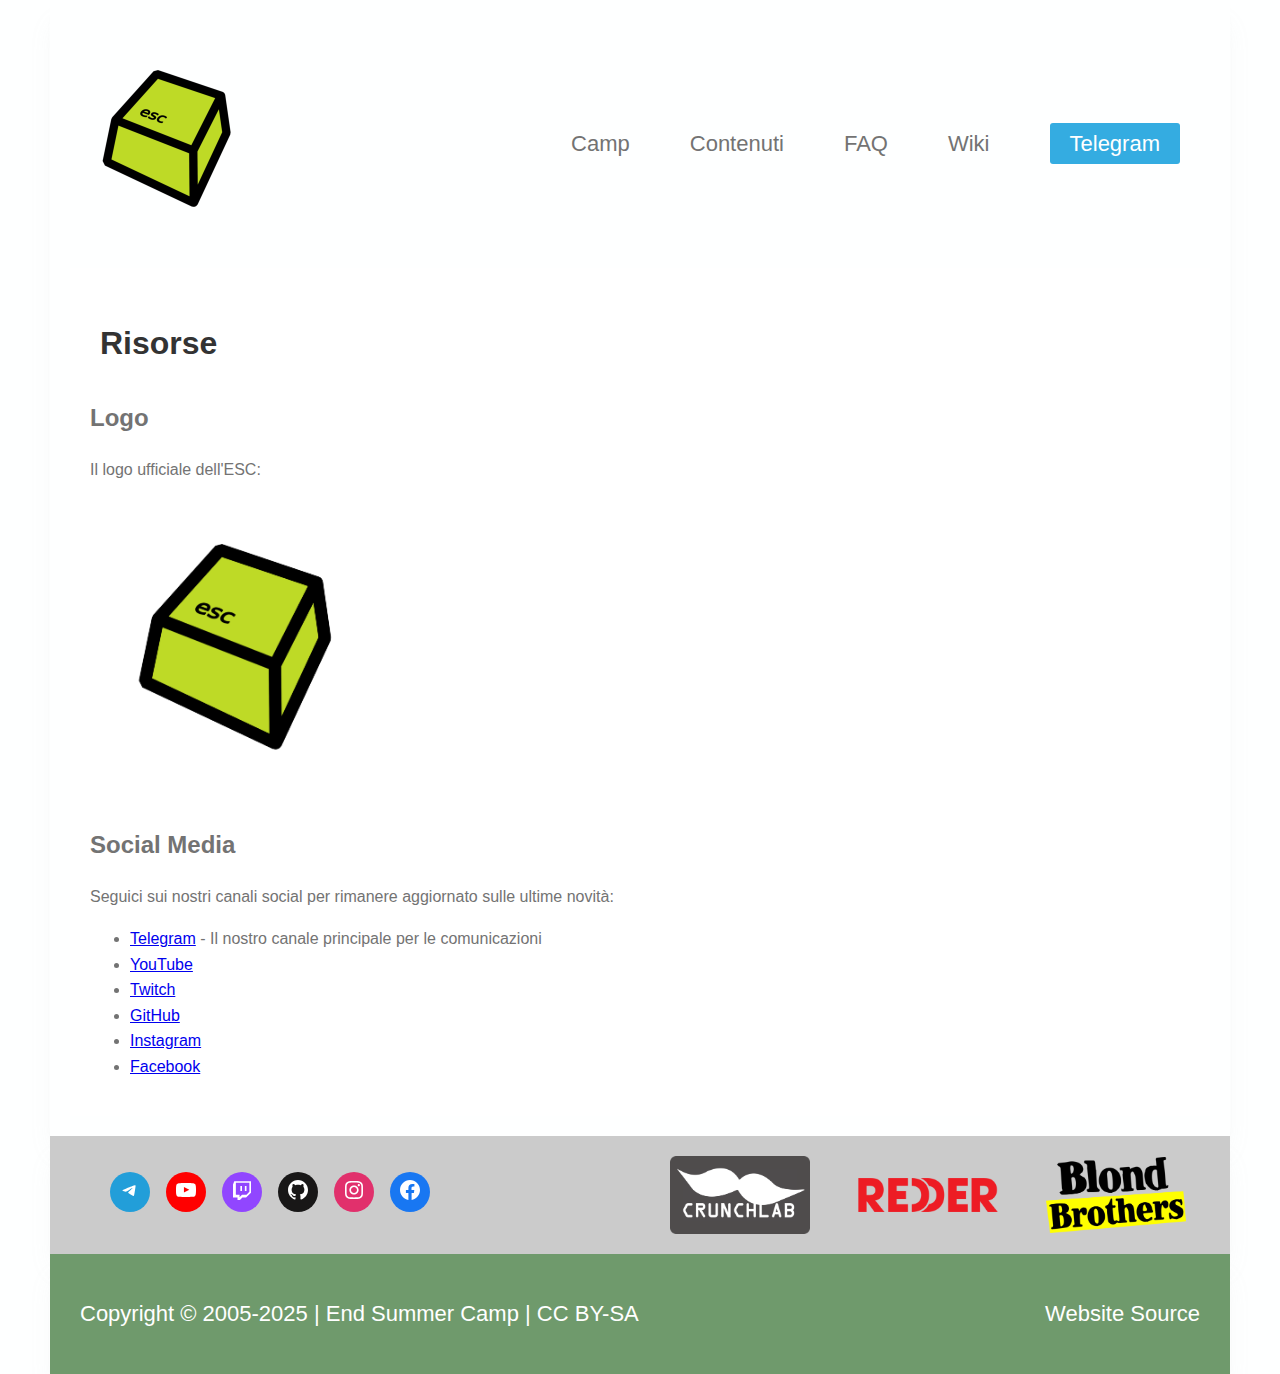
<file: risorse/index.html>
<!DOCTYPE html>
<html lang="en">

<head>
    <meta charset="UTF-8">
    <meta name="viewport" content="width=device-width, initial-scale=1.0">
    <title>End Summer Camp &#8211; Hacking * Free Software * DIY</title>
    <link rel="stylesheet" href="/main.css">
    <link rel="manifest" href="/manifest.webmanifest">
    <link rel="icon" type="image/png"  href="/images/favicon/favicon_64.png" sizes="64x64">

    <meta name="keywords" 
        content="ESC, Hacking, Free Software, DIY, End Summer Camp, Italian Community, non-profit" >
    <meta name="description"
        content="ESC è un incontro non-profit di persone interessate all’Hacking, al Software Libero e al DIY.">
</head>

<body>
    <div class="container">
        <header>
            <a href="/" id="logo" aria-label="Home"><img src="/images/ESC.png.webp" alt="Logo ESC"></a>
            <nav>
                <ul>
                    <li><a href="/campeggio">Camp</a></li>
                    <li><a href="/schedule">Contenuti</a></li>
                    <li><a href="/faq">FAQ</a></li>
                    <!-- <li><a href="/faq">FAQ (2)</a></li> -->
                    <li><a href="https://www.endsummercamp.org/index.php/Main_Page">Wiki</a></li>
                    <li id="telegram_li"><a href="http://t.me/endsummercamp" id="telegram_button">Telegram</a></li>
                </ul>
            </nav>
        </header>

        <section class="section">
            
<h1 class="title">
  Risorse
</h1>
<h2 id="logo">Logo</h2>
<p>Il logo ufficiale dell'ESC:</p>
<img src="/images/ESC.png" alt="Logo ESC" width="300">
<h2 id="social-media">Social Media</h2>
<p>Seguici sui nostri canali social per rimanere aggiornato sulle ultime novità:</p>
<ul>
<li><a href="https://t.me/endsummercamp">Telegram</a> - Il nostro canale principale per le comunicazioni</li>
<li><a href="https://www.youtube.com/endsummercamp">YouTube</a></li>
<li><a href="https://www.twitch.tv/endsummercamp">Twitch</a></li>
<li><a href="https://github.com/endsummercamp">GitHub</a></li>
<li><a href="https://www.instagram.com/endsummercamp/">Instagram</a></li>
<li><a href="https://www.facebook.com/endsummercamp">Facebook</a></li>
</ul>


        </section>

    </div>

    <div class="container social_sponsor">

        <ul class="social-links">
            <li class="wp-social-link wp-social-link-telegram  social-link"><a href="https://t.me/endsummercamp"
                    aria-label="gruppo telegram"><svg viewBox="0 0 128 128" version="1.1"
                        xmlns="http://www.w3.org/2000/svg" aria-hidden="true" focusable="false">
                        <path
                            d="M28.9700376,63.3244248 C47.6273373,55.1957357 60.0684594,49.8368063 66.2934036,47.2476366 C84.0668845,39.855031 87.7600616,38.5708563 90.1672227,38.528 C90.6966555,38.5191258 91.8804274,38.6503351 92.6472251,39.2725385 C93.294694,39.7979149 93.4728387,40.5076237 93.5580865,41.0057381 C93.6433345,41.5038525 93.7494885,42.63857 93.6651041,43.5252052 C92.7019529,53.6451182 88.5344133,78.2034783 86.4142057,89.5379542 C85.5170662,94.3339958 83.750571,95.9420841 82.0403991,96.0994568 C78.3237996,96.4414641 75.5015827,93.6432685 71.9018743,91.2836143 C66.2690414,87.5912212 63.0868492,85.2926952 57.6192095,81.6896017 C51.3004058,77.5256038 55.3966232,75.2369981 58.9976911,71.4967761 C59.9401076,70.5179421 76.3155302,55.6232293 76.6324771,54.2720454 C76.6721165,54.1030573 76.7089039,53.4731496 76.3346867,53.1405352 C75.9604695,52.8079208 75.4081573,52.921662 75.0095933,53.0121213 C74.444641,53.1403447 65.4461175,59.0880351 48.0140228,70.8551922 C45.4598218,72.6091037 43.1463059,73.4636682 41.0734751,73.4188859 C38.7883453,73.3695169 34.3926725,72.1268388 31.1249416,71.0646282 C27.1169366,69.7617838 23.931454,69.0729605 24.208838,66.8603276 C24.3533167,65.7078514 25.9403832,64.5292172 28.9700376,63.3244248 Z">
                        </path>
                    </svg><span class="social-link-label screen-reader-text">Telegram</span></a></li>

            <li class="wp-social-link wp-social-link-youtube  social-link"><a
                    href="https://www.youtube.com/endsummercamp" aria-label="youtube"><svg viewBox="0 0 24 24"
                        version="1.1" xmlns="http://www.w3.org/2000/svg" aria-hidden="true" focusable="false">
                        <path
                            d="M21.8,8.001c0,0-0.195-1.378-0.795-1.985c-0.76-0.797-1.613-0.801-2.004-0.847c-2.799-0.202-6.997-0.202-6.997-0.202 h-0.009c0,0-4.198,0-6.997,0.202C4.608,5.216,3.756,5.22,2.995,6.016C2.395,6.623,2.2,8.001,2.2,8.001S2,9.62,2,11.238v1.517 c0,1.618,0.2,3.237,0.2,3.237s0.195,1.378,0.795,1.985c0.761,0.797,1.76,0.771,2.205,0.855c1.6,0.153,6.8,0.201,6.8,0.201 s4.203-0.006,7.001-0.209c0.391-0.047,1.243-0.051,2.004-0.847c0.6-0.607,0.795-1.985,0.795-1.985s0.2-1.618,0.2-3.237v-1.517 C22,9.62,21.8,8.001,21.8,8.001z M9.935,14.594l-0.001-5.62l5.404,2.82L9.935,14.594z">
                        </path>
                    </svg><span class="social-link-label screen-reader-text">YouTube</span></a></li>

            <li class="wp-social-link wp-social-link-twitch  social-link"><a href="https://www.twitch.tv/endsummercamp"
                    aria-label="twitch"><svg viewBox="0 0 24 24" version="1.1" xmlns="http://www.w3.org/2000/svg"
                        aria-hidden="true" focusable="false">
                        <path
                            d="M16.499,8.089h-1.636v4.91h1.636V8.089z M12,8.089h-1.637v4.91H12V8.089z M4.228,3.178L3,6.451v13.092h4.499V22h2.456 l2.454-2.456h3.681L21,14.636V3.178H4.228z M19.364,13.816l-2.864,2.865H12l-2.453,2.453V16.68H5.863V4.814h13.501V13.816z">
                        </path>
                    </svg><span class="social-link-label screen-reader-text">Twitch</span></a></li>

            <li class="wp-social-link wp-social-link-github  social-link"><a href="https://github.com/endsummercamp"
                    aria-label="github"><svg viewBox="0 0 24 24" version="1.1" xmlns="http://www.w3.org/2000/svg"
                        aria-hidden="true" focusable="false">
                        <path
                            d="M12,2C6.477,2,2,6.477,2,12c0,4.419,2.865,8.166,6.839,9.489c0.5,0.09,0.682-0.218,0.682-0.484 c0-0.236-0.009-0.866-0.014-1.699c-2.782,0.602-3.369-1.34-3.369-1.34c-0.455-1.157-1.11-1.465-1.11-1.465 c-0.909-0.62,0.069-0.608,0.069-0.608c1.004,0.071,1.532,1.03,1.532,1.03c0.891,1.529,2.341,1.089,2.91,0.833 c0.091-0.647,0.349-1.086,0.635-1.337c-2.22-0.251-4.555-1.111-4.555-4.943c0-1.091,0.39-1.984,1.03-2.682 C6.546,8.54,6.202,7.524,6.746,6.148c0,0,0.84-0.269,2.75,1.025C10.295,6.95,11.15,6.84,12,6.836 c0.85,0.004,1.705,0.114,2.504,0.336c1.909-1.294,2.748-1.025,2.748-1.025c0.546,1.376,0.202,2.394,0.1,2.646 c0.64,0.699,1.026,1.591,1.026,2.682c0,3.841-2.337,4.687-4.565,4.935c0.359,0.307,0.679,0.917,0.679,1.852 c0,1.335-0.012,2.415-0.012,2.741c0,0.269,0.18,0.579,0.688,0.481C19.138,20.161,22,16.416,22,12C22,6.477,17.523,2,12,2z">
                        </path>
                    </svg><span class="social-link-label screen-reader-text">GitHub</span></a></li>

            <li class="wp-social-link wp-social-link-instagram  social-link"><a
                    href="https://www.instagram.com/endsummercamp/" aria-label="instagram"><svg viewBox="0 0 24 24"
                        version="1.1" xmlns="http://www.w3.org/2000/svg" aria-hidden="true" focusable="false">
                        <path
                            d="M12,4.622c2.403,0,2.688,0.009,3.637,0.052c0.877,0.04,1.354,0.187,1.671,0.31c0.42,0.163,0.72,0.358,1.035,0.673 c0.315,0.315,0.51,0.615,0.673,1.035c0.123,0.317,0.27,0.794,0.31,1.671c0.043,0.949,0.052,1.234,0.052,3.637 s-0.009,2.688-0.052,3.637c-0.04,0.877-0.187,1.354-0.31,1.671c-0.163,0.42-0.358,0.72-0.673,1.035 c-0.315,0.315-0.615,0.51-1.035,0.673c-0.317,0.123-0.794,0.27-1.671,0.31c-0.949,0.043-1.233,0.052-3.637,0.052 s-2.688-0.009-3.637-0.052c-0.877-0.04-1.354-0.187-1.671-0.31c-0.42-0.163-0.72-0.358-1.035-0.673 c-0.315-0.315-0.51-0.615-0.673-1.035c-0.123-0.317-0.27-0.794-0.31-1.671C4.631,14.688,4.622,14.403,4.622,12 s0.009-2.688,0.052-3.637c0.04-0.877,0.187-1.354,0.31-1.671c0.163-0.42,0.358-0.72,0.673-1.035 c0.315-0.315,0.615-0.51,1.035-0.673c0.317-0.123,0.794-0.27,1.671-0.31C9.312,4.631,9.597,4.622,12,4.622 M12,3 C9.556,3,9.249,3.01,8.289,3.054C7.331,3.098,6.677,3.25,6.105,3.472C5.513,3.702,5.011,4.01,4.511,4.511 c-0.5,0.5-0.808,1.002-1.038,1.594C3.25,6.677,3.098,7.331,3.054,8.289C3.01,9.249,3,9.556,3,12c0,2.444,0.01,2.751,0.054,3.711 c0.044,0.958,0.196,1.612,0.418,2.185c0.23,0.592,0.538,1.094,1.038,1.594c0.5,0.5,1.002,0.808,1.594,1.038 c0.572,0.222,1.227,0.375,2.185,0.418C9.249,20.99,9.556,21,12,21s2.751-0.01,3.711-0.054c0.958-0.044,1.612-0.196,2.185-0.418 c0.592-0.23,1.094-0.538,1.594-1.038c0.5-0.5,0.808-1.002,1.038-1.594c0.222-0.572,0.375-1.227,0.418-2.185 C20.99,14.751,21,14.444,21,12s-0.01-2.751-0.054-3.711c-0.044-0.958-0.196-1.612-0.418-2.185c-0.23-0.592-0.538-1.094-1.038-1.594 c-0.5-0.5-1.002-0.808-1.594-1.038c-0.572-0.222-1.227-0.375-2.185-0.418C14.751,3.01,14.444,3,12,3L12,3z M12,7.378 c-2.552,0-4.622,2.069-4.622,4.622S9.448,16.622,12,16.622s4.622-2.069,4.622-4.622S14.552,7.378,12,7.378z M12,15 c-1.657,0-3-1.343-3-3s1.343-3,3-3s3,1.343,3,3S13.657,15,12,15z M16.804,6.116c-0.596,0-1.08,0.484-1.08,1.08 s0.484,1.08,1.08,1.08c0.596,0,1.08-0.484,1.08-1.08S17.401,6.116,16.804,6.116z">
                        </path>
                    </svg><span class="social-link-label screen-reader-text">Instagram</span></a></li>

            <li class="wp-social-link wp-social-link-facebook  social-link"><a
                    href="https://www.facebook.com/endsummercamp" aria-label="facebook"><svg viewBox="0 0 24 24"
                        version="1.1" xmlns="http://www.w3.org/2000/svg" aria-hidden="true" focusable="false">
                        <path
                            d="M12 2C6.5 2 2 6.5 2 12c0 5 3.7 9.1 8.4 9.9v-7H7.9V12h2.5V9.8c0-2.5 1.5-3.9 3.8-3.9 1.1 0 2.2.2 2.2.2v2.5h-1.3c-1.2 0-1.6.8-1.6 1.6V12h2.8l-.4 2.9h-2.3v7C18.3 21.1 22 17 22 12c0-5.5-4.5-10-10-10z">
                        </path>
                    </svg><span class="social-link-label screen-reader-text">Facebook</span></a></li>
        </ul>

        <div class="sponsor">
            <a href="https://crunchlab.it/"><img src="/images/CRUNCHLAB.png.webp" alt="CRUNCHLAB"></a>
            <a href="https://redder.it/"><img src="/images/REDDER.png.webp" alt="REDDER"></a>
            <a href="https://blondbrothers.it/"><img src="/images/BLOND-BROTHERS.png.webp" alt="BLOND BROTHERS"></a>
        </div>

    </div>
    <div class="container license">
        <p id="license_text"> Copyright © 2005-2025 | End Summer Camp | CC BY-SA <span class="source-link"><a href="https://github.com/endsummercamp/endsummercamp.github.io">Website Source</a></span></p>
    </div>
</body>

</html>
</file>
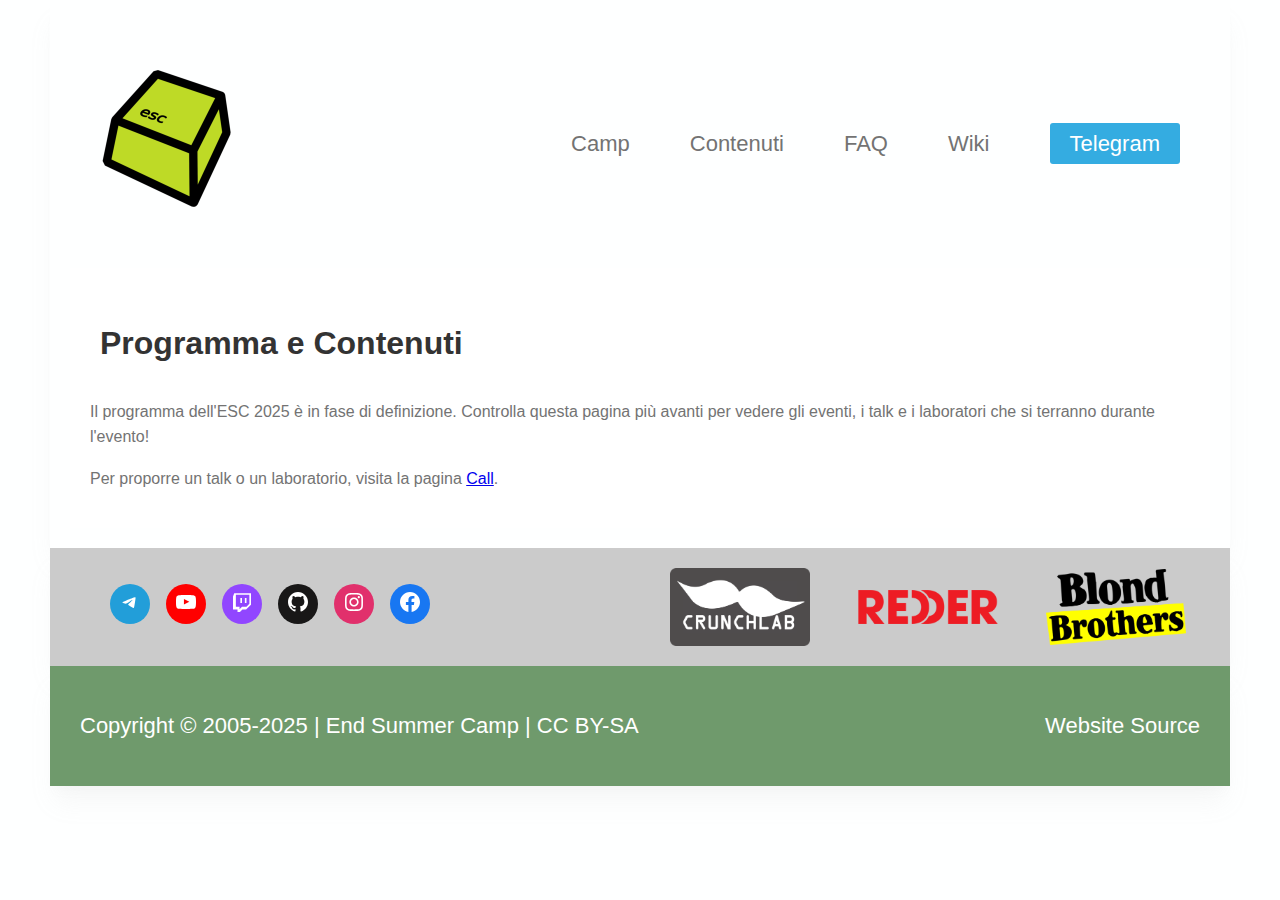
<file: schedule/index.html>
<!DOCTYPE html>
<html lang="en">

<head>
    <meta charset="UTF-8">
    <meta name="viewport" content="width=device-width, initial-scale=1.0">
    <title>End Summer Camp &#8211; Hacking * Free Software * DIY</title>
    <link rel="stylesheet" href="/main.css">
    <link rel="manifest" href="/manifest.webmanifest">
    <link rel="icon" type="image/png"  href="/images/favicon/favicon_64.png" sizes="64x64">

    <meta name="keywords" 
        content="ESC, Hacking, Free Software, DIY, End Summer Camp, Italian Community, non-profit" >
    <meta name="description"
        content="ESC è un incontro non-profit di persone interessate all’Hacking, al Software Libero e al DIY.">
</head>

<body>
    <div class="container">
        <header>
            <a href="/" id="logo" aria-label="Home"><img src="/images/ESC.png.webp" alt="Logo ESC"></a>
            <nav>
                <ul>
                    <li><a href="/campeggio">Camp</a></li>
                    <li><a href="/schedule">Contenuti</a></li>
                    <li><a href="/faq">FAQ</a></li>
                    <!-- <li><a href="/faq">FAQ (2)</a></li> -->
                    <li><a href="https://www.endsummercamp.org/index.php/Main_Page">Wiki</a></li>
                    <li id="telegram_li"><a href="http://t.me/endsummercamp" id="telegram_button">Telegram</a></li>
                </ul>
            </nav>
        </header>

        <section class="section">
            
<h1 class="title">
  Programma e Contenuti
</h1>
<p>Il programma dell'ESC 2025 è in fase di definizione. Controlla questa pagina più avanti per vedere gli eventi, i talk e i laboratori che si terranno durante l'evento!</p>
<p>Per proporre un talk o un laboratorio, visita la pagina <a href="/call">Call</a>.</p>


        </section>

    </div>

    <div class="container social_sponsor">

        <ul class="social-links">
            <li class="wp-social-link wp-social-link-telegram  social-link"><a href="https://t.me/endsummercamp"
                    aria-label="gruppo telegram"><svg viewBox="0 0 128 128" version="1.1"
                        xmlns="http://www.w3.org/2000/svg" aria-hidden="true" focusable="false">
                        <path
                            d="M28.9700376,63.3244248 C47.6273373,55.1957357 60.0684594,49.8368063 66.2934036,47.2476366 C84.0668845,39.855031 87.7600616,38.5708563 90.1672227,38.528 C90.6966555,38.5191258 91.8804274,38.6503351 92.6472251,39.2725385 C93.294694,39.7979149 93.4728387,40.5076237 93.5580865,41.0057381 C93.6433345,41.5038525 93.7494885,42.63857 93.6651041,43.5252052 C92.7019529,53.6451182 88.5344133,78.2034783 86.4142057,89.5379542 C85.5170662,94.3339958 83.750571,95.9420841 82.0403991,96.0994568 C78.3237996,96.4414641 75.5015827,93.6432685 71.9018743,91.2836143 C66.2690414,87.5912212 63.0868492,85.2926952 57.6192095,81.6896017 C51.3004058,77.5256038 55.3966232,75.2369981 58.9976911,71.4967761 C59.9401076,70.5179421 76.3155302,55.6232293 76.6324771,54.2720454 C76.6721165,54.1030573 76.7089039,53.4731496 76.3346867,53.1405352 C75.9604695,52.8079208 75.4081573,52.921662 75.0095933,53.0121213 C74.444641,53.1403447 65.4461175,59.0880351 48.0140228,70.8551922 C45.4598218,72.6091037 43.1463059,73.4636682 41.0734751,73.4188859 C38.7883453,73.3695169 34.3926725,72.1268388 31.1249416,71.0646282 C27.1169366,69.7617838 23.931454,69.0729605 24.208838,66.8603276 C24.3533167,65.7078514 25.9403832,64.5292172 28.9700376,63.3244248 Z">
                        </path>
                    </svg><span class="social-link-label screen-reader-text">Telegram</span></a></li>

            <li class="wp-social-link wp-social-link-youtube  social-link"><a
                    href="https://www.youtube.com/endsummercamp" aria-label="youtube"><svg viewBox="0 0 24 24"
                        version="1.1" xmlns="http://www.w3.org/2000/svg" aria-hidden="true" focusable="false">
                        <path
                            d="M21.8,8.001c0,0-0.195-1.378-0.795-1.985c-0.76-0.797-1.613-0.801-2.004-0.847c-2.799-0.202-6.997-0.202-6.997-0.202 h-0.009c0,0-4.198,0-6.997,0.202C4.608,5.216,3.756,5.22,2.995,6.016C2.395,6.623,2.2,8.001,2.2,8.001S2,9.62,2,11.238v1.517 c0,1.618,0.2,3.237,0.2,3.237s0.195,1.378,0.795,1.985c0.761,0.797,1.76,0.771,2.205,0.855c1.6,0.153,6.8,0.201,6.8,0.201 s4.203-0.006,7.001-0.209c0.391-0.047,1.243-0.051,2.004-0.847c0.6-0.607,0.795-1.985,0.795-1.985s0.2-1.618,0.2-3.237v-1.517 C22,9.62,21.8,8.001,21.8,8.001z M9.935,14.594l-0.001-5.62l5.404,2.82L9.935,14.594z">
                        </path>
                    </svg><span class="social-link-label screen-reader-text">YouTube</span></a></li>

            <li class="wp-social-link wp-social-link-twitch  social-link"><a href="https://www.twitch.tv/endsummercamp"
                    aria-label="twitch"><svg viewBox="0 0 24 24" version="1.1" xmlns="http://www.w3.org/2000/svg"
                        aria-hidden="true" focusable="false">
                        <path
                            d="M16.499,8.089h-1.636v4.91h1.636V8.089z M12,8.089h-1.637v4.91H12V8.089z M4.228,3.178L3,6.451v13.092h4.499V22h2.456 l2.454-2.456h3.681L21,14.636V3.178H4.228z M19.364,13.816l-2.864,2.865H12l-2.453,2.453V16.68H5.863V4.814h13.501V13.816z">
                        </path>
                    </svg><span class="social-link-label screen-reader-text">Twitch</span></a></li>

            <li class="wp-social-link wp-social-link-github  social-link"><a href="https://github.com/endsummercamp"
                    aria-label="github"><svg viewBox="0 0 24 24" version="1.1" xmlns="http://www.w3.org/2000/svg"
                        aria-hidden="true" focusable="false">
                        <path
                            d="M12,2C6.477,2,2,6.477,2,12c0,4.419,2.865,8.166,6.839,9.489c0.5,0.09,0.682-0.218,0.682-0.484 c0-0.236-0.009-0.866-0.014-1.699c-2.782,0.602-3.369-1.34-3.369-1.34c-0.455-1.157-1.11-1.465-1.11-1.465 c-0.909-0.62,0.069-0.608,0.069-0.608c1.004,0.071,1.532,1.03,1.532,1.03c0.891,1.529,2.341,1.089,2.91,0.833 c0.091-0.647,0.349-1.086,0.635-1.337c-2.22-0.251-4.555-1.111-4.555-4.943c0-1.091,0.39-1.984,1.03-2.682 C6.546,8.54,6.202,7.524,6.746,6.148c0,0,0.84-0.269,2.75,1.025C10.295,6.95,11.15,6.84,12,6.836 c0.85,0.004,1.705,0.114,2.504,0.336c1.909-1.294,2.748-1.025,2.748-1.025c0.546,1.376,0.202,2.394,0.1,2.646 c0.64,0.699,1.026,1.591,1.026,2.682c0,3.841-2.337,4.687-4.565,4.935c0.359,0.307,0.679,0.917,0.679,1.852 c0,1.335-0.012,2.415-0.012,2.741c0,0.269,0.18,0.579,0.688,0.481C19.138,20.161,22,16.416,22,12C22,6.477,17.523,2,12,2z">
                        </path>
                    </svg><span class="social-link-label screen-reader-text">GitHub</span></a></li>

            <li class="wp-social-link wp-social-link-instagram  social-link"><a
                    href="https://www.instagram.com/endsummercamp/" aria-label="instagram"><svg viewBox="0 0 24 24"
                        version="1.1" xmlns="http://www.w3.org/2000/svg" aria-hidden="true" focusable="false">
                        <path
                            d="M12,4.622c2.403,0,2.688,0.009,3.637,0.052c0.877,0.04,1.354,0.187,1.671,0.31c0.42,0.163,0.72,0.358,1.035,0.673 c0.315,0.315,0.51,0.615,0.673,1.035c0.123,0.317,0.27,0.794,0.31,1.671c0.043,0.949,0.052,1.234,0.052,3.637 s-0.009,2.688-0.052,3.637c-0.04,0.877-0.187,1.354-0.31,1.671c-0.163,0.42-0.358,0.72-0.673,1.035 c-0.315,0.315-0.615,0.51-1.035,0.673c-0.317,0.123-0.794,0.27-1.671,0.31c-0.949,0.043-1.233,0.052-3.637,0.052 s-2.688-0.009-3.637-0.052c-0.877-0.04-1.354-0.187-1.671-0.31c-0.42-0.163-0.72-0.358-1.035-0.673 c-0.315-0.315-0.51-0.615-0.673-1.035c-0.123-0.317-0.27-0.794-0.31-1.671C4.631,14.688,4.622,14.403,4.622,12 s0.009-2.688,0.052-3.637c0.04-0.877,0.187-1.354,0.31-1.671c0.163-0.42,0.358-0.72,0.673-1.035 c0.315-0.315,0.615-0.51,1.035-0.673c0.317-0.123,0.794-0.27,1.671-0.31C9.312,4.631,9.597,4.622,12,4.622 M12,3 C9.556,3,9.249,3.01,8.289,3.054C7.331,3.098,6.677,3.25,6.105,3.472C5.513,3.702,5.011,4.01,4.511,4.511 c-0.5,0.5-0.808,1.002-1.038,1.594C3.25,6.677,3.098,7.331,3.054,8.289C3.01,9.249,3,9.556,3,12c0,2.444,0.01,2.751,0.054,3.711 c0.044,0.958,0.196,1.612,0.418,2.185c0.23,0.592,0.538,1.094,1.038,1.594c0.5,0.5,1.002,0.808,1.594,1.038 c0.572,0.222,1.227,0.375,2.185,0.418C9.249,20.99,9.556,21,12,21s2.751-0.01,3.711-0.054c0.958-0.044,1.612-0.196,2.185-0.418 c0.592-0.23,1.094-0.538,1.594-1.038c0.5-0.5,0.808-1.002,1.038-1.594c0.222-0.572,0.375-1.227,0.418-2.185 C20.99,14.751,21,14.444,21,12s-0.01-2.751-0.054-3.711c-0.044-0.958-0.196-1.612-0.418-2.185c-0.23-0.592-0.538-1.094-1.038-1.594 c-0.5-0.5-1.002-0.808-1.594-1.038c-0.572-0.222-1.227-0.375-2.185-0.418C14.751,3.01,14.444,3,12,3L12,3z M12,7.378 c-2.552,0-4.622,2.069-4.622,4.622S9.448,16.622,12,16.622s4.622-2.069,4.622-4.622S14.552,7.378,12,7.378z M12,15 c-1.657,0-3-1.343-3-3s1.343-3,3-3s3,1.343,3,3S13.657,15,12,15z M16.804,6.116c-0.596,0-1.08,0.484-1.08,1.08 s0.484,1.08,1.08,1.08c0.596,0,1.08-0.484,1.08-1.08S17.401,6.116,16.804,6.116z">
                        </path>
                    </svg><span class="social-link-label screen-reader-text">Instagram</span></a></li>

            <li class="wp-social-link wp-social-link-facebook  social-link"><a
                    href="https://www.facebook.com/endsummercamp" aria-label="facebook"><svg viewBox="0 0 24 24"
                        version="1.1" xmlns="http://www.w3.org/2000/svg" aria-hidden="true" focusable="false">
                        <path
                            d="M12 2C6.5 2 2 6.5 2 12c0 5 3.7 9.1 8.4 9.9v-7H7.9V12h2.5V9.8c0-2.5 1.5-3.9 3.8-3.9 1.1 0 2.2.2 2.2.2v2.5h-1.3c-1.2 0-1.6.8-1.6 1.6V12h2.8l-.4 2.9h-2.3v7C18.3 21.1 22 17 22 12c0-5.5-4.5-10-10-10z">
                        </path>
                    </svg><span class="social-link-label screen-reader-text">Facebook</span></a></li>
        </ul>

        <div class="sponsor">
            <a href="https://crunchlab.it/"><img src="/images/CRUNCHLAB.png.webp" alt="CRUNCHLAB"></a>
            <a href="https://redder.it/"><img src="/images/REDDER.png.webp" alt="REDDER"></a>
            <a href="https://blondbrothers.it/"><img src="/images/BLOND-BROTHERS.png.webp" alt="BLOND BROTHERS"></a>
        </div>

    </div>
    <div class="container license">
        <p id="license_text"> Copyright © 2005-2025 | End Summer Camp | CC BY-SA <span class="source-link"><a href="https://github.com/endsummercamp/endsummercamp.github.io">Website Source</a></span></p>
    </div>
</body>

</html>
</file>
<file: main.css>
body{color:#737373;font-family:Poppins,sans-serif;line-height:1.6;margin:0;padding:0;background-color:#feffff;display:flex;flex-direction:column;justify-content:center}.container{width:1140px;margin:0px auto;margin-top:0;background:#feffff;padding:20px;box-shadow:0 20px 25px -5px rgba(177,177,177,.1),0 10px 10px -5px rgba(191,191,191,.04)}header{padding-top:20px;padding-bottom:20px;min-height:50px;text-align:right;display:flex;flex-direction:row;align-items:center}header nav{margin-left:auto}header ul{display:flex;list-style:none;text-align:right;flex-direction:row}header ul li a{color:#737373;text-decoration:none;font-size:22px;font-weight:500;margin:0 10px}header li{display:inline;padding:0 20px 0 20px}.section{padding:20px;background:#fff}#logo img{max-width:200px}.title{font-size:2em;font-weight:bold;color:#333;margin:20px 0;padding:10px}.social_sponsor{background-color:#cbcbcb;display:flex;align-items:start}.license{background-color:#6f9a6c;font-size:22px;color:#fff}#license_text{padding-left:10px;padding-right:10px;display:flex;justify-content:space-between;align-items:center;flex-wrap:wrap;gap:.5em}.source-link{margin-left:auto}.source-link a{color:#fff;text-decoration:none}.source-link a:hover{text-decoration:underline}#telegram_button{background:#34ace1;color:#fff;transition:all .3s;padding:8px 20px;border-radius:3px}.social-links{display:flex;gap:1rem;list-style:none}.social-link{margin:0}.social-link a{width:40px;height:40px;background-color:currentColor;border-radius:50%;color:#fff;display:inline-block;text-align:center;font-size:27px}.social-link a svg{width:24px;height:24px}.social-link a svg path{fill:#fff;display:flex}.wp-social-link-telegram a{color:#229ed9}.wp-social-link-youtube a{color:red}.wp-social-link-twitch a{color:#9146ff}.wp-social-link-github a{color:#181717}.wp-social-link-instagram a{color:#e1306c}.wp-social-link-facebook a{color:#1877f2}.screen-reader-text{visibility:hidden;position:absolute}.sponsor{margin-left:auto;flex-direction:row;display:flex}.sponsor a{display:flex}.sponsor img{max-width:140px;align-self:center;padding-left:1.5em;padding-right:1.5em}@media (max-width: 1200px){#telegram_li{margin-top:10px}.social_sponsor{flex-direction:column;align-items:center}.sponsor{margin:0;margin-bottom:20px;margin-top:20px}.social-links{padding:0}.license{text-align:center}.container{width:100%;padding:0px}}@media (max-width: 600px){#logo img{max-width:150px}header ul{padding:0}header ul li{padding:0}.section{padding:0px}.sponsor img{max-width:100px;padding-left:.5em;padding-right:.5em}.license{font-size:18px}#license_text{flex-direction:column;text-align:center;gap:.3em}.source-link{margin-left:0}}@media (max-width: 350px){.social-links{gap:.5rem}.social-link a{width:30px;height:30px;font-size:21px}.social-link a svg{width:20px;height:20px}#logo img{max-width:150px;position:absolute;top:50px}.sponsor img{max-width:80px;padding-left:.5em;padding-right:.5em}.license{font-size:16px}#license_text{font-size:14px;gap:.2em}.sponsor{margin:0;margin-bottom:10px;margin-top:10px}}@media (max-width: 280px){#logo img{max-width:120px}.sponsor img{max-width:60px;padding-left:.5em;padding-right:.5em}.license{font-size:14px}#license_text{font-size:12px}}@media (max-width: 230px){#logo img{max-width:100px}.sponsor img{max-width:50px;padding-left:.5em;padding-right:.5em}.social-link a{width:25px;height:25px;font-size:17px}.social-link a svg{width:15px;height:15px}.license{font-size:12px}#license_text{font-size:11px}.sponsor{margin-top:0}}
</file>
<file: index.css>
#youtube{width:560px;height:315px}#youtube_frame{width:100%;height:100%;display:flex;justify-content:center}#main_container{display:flex;flex-direction:row;justify-content:space-between;align-items:center;margin:0;padding:0}#main_content{display:flex;flex-direction:column;justify-content:center;align-items:center;margin:0;padding:0;padding-right:20px;font-size:22px}#main_text{margin-top:20px}#main_text a{color:#4169e1}#right_content{box-shadow:1px 1px 13px #f2f2f2;padding:25px;border-radius:3px;color:#737373;margin-bottom:20px}#right_content a{color:#737373;text-decoration:none}#right_content h1{color:#3a3a3a}#date{color:#5f5f5f}.countdown-wrapper{display:flex;justify-content:center;align-items:center;gap:30px;background-color:#eee;color:#fff;font-family:"Helvetica Neue",Arial,sans-serif;padding:20px;border-radius:8px;width:fit-content;margin:40px auto;margin-bottom:0}.time-block{display:flex;flex-direction:column;align-items:center;min-width:60px}.time-number{font-size:3rem;font-weight:bold;margin-bottom:8px;color:#bdd956}.time-label{font-size:.9rem;text-transform:uppercase;letter-spacing:1px;color:#333}.finished-message{text-align:center;font-size:2rem;color:red}@media (max-width: 1200px){#youtube{width:420px;height:236.25px}#main_content{font-size:18px}}@media (max-width: 850px){#main_container{flex-direction:column}#main_content{padding:0}#main_text{margin-bottom:40px;margin-top:40px;margin-left:10px;margin-right:10px}}@media (max-width: 600px){#youtube{width:100%}}@media (max-width: 350px){#main_text{font-size:16px}#right_content{padding:15px;margin:15px}.countdown-wrapper{gap:10px;padding:10px}.time-block{min-width:0}.time-number{font-size:2em}.time-label{font-size:.8em}}@media (max-width: 230px){.time-number{font-size:1.5em;margin-bottom:0px}.time-label{font-size:.6em}.countdown-wrapper{gap:5px;padding:5px}}
</file>
<file: lite-yt-embed.css>
lite-youtube {
    background-color: #000;
    position: relative;
    display: block;
    contain: content;
    background-position: center center;
    background-size: cover;
    cursor: pointer;
    max-width: 720px;
}

/* gradient */
lite-youtube::before {
    content: attr(data-title);
    display: block;
    position: absolute;
    top: 0;
    /* Pixel-perfect port of YT's gradient PNG, using https://github.com/bluesmoon/pngtocss plus optimizations */
    background-image: linear-gradient(180deg, rgb(0 0 0 / 67%) 0%, rgb(0 0 0 / 54%) 14%, rgb(0 0 0 / 15%) 54%, rgb(0 0 0 / 5%) 72%, rgb(0 0 0 / 0%) 94%);
    height: 99px;
    width: 100%;
    font-family: "YouTube Noto",Roboto,Arial,Helvetica,sans-serif;
    color: hsl(0deg 0% 93.33%);
    text-shadow: 0 0 2px rgba(0,0,0,.5);
    font-size: 18px;
    padding: 25px 20px;
    overflow: hidden;
    white-space: nowrap;
    text-overflow: ellipsis;
    box-sizing: border-box;
}

lite-youtube:hover::before {
    color: white;
}

/* responsive iframe with a 16:9 aspect ratio
    thanks https://css-tricks.com/responsive-iframes/
*/
lite-youtube::after {
    content: "";
    display: block;
    padding-bottom: calc(100% / (16 / 9));
}
lite-youtube > iframe {
    width: 100%;
    height: 100%;
    position: absolute;
    top: 0;
    left: 0;
    border: 0;
}

/* play button */
lite-youtube > .lyt-playbtn {
    display: block;
    /* Make the button element cover the whole area for a large hover/click target… */
    width: 100%;
    height: 100%;
    /* …but visually it's still the same size */
    background: no-repeat center/68px 48px;
    /* YT's actual play button svg */
    background-image: url('data:image/svg+xml;utf8,<svg xmlns="http://www.w3.org/2000/svg" viewBox="0 0 68 48"><path d="M66.52 7.74c-.78-2.93-2.49-5.41-5.42-6.19C55.79.13 34 0 34 0S12.21.13 6.9 1.55c-2.93.78-4.63 3.26-5.42 6.19C.06 13.05 0 24 0 24s.06 10.95 1.48 16.26c.78 2.93 2.49 5.41 5.42 6.19C12.21 47.87 34 48 34 48s21.79-.13 27.1-1.55c2.93-.78 4.64-3.26 5.42-6.19C67.94 34.95 68 24 68 24s-.06-10.95-1.48-16.26z" fill="red"/><path d="M45 24 27 14v20" fill="white"/></svg>');
    position: absolute;
    cursor: pointer;
    z-index: 1;
    filter: grayscale(100%);
    transition: filter .1s cubic-bezier(0, 0, 0.2, 1);
    border: 0;
}

lite-youtube:hover > .lyt-playbtn,
lite-youtube .lyt-playbtn:focus {
    filter: none;
}

/* Post-click styles */
lite-youtube.lyt-activated {
    cursor: unset;
}
lite-youtube.lyt-activated::before,
lite-youtube.lyt-activated > .lyt-playbtn {
    opacity: 0;
    pointer-events: none;
}

.lyt-visually-hidden {
    clip: rect(0 0 0 0);
    clip-path: inset(50%);
    height: 1px;
    overflow: hidden;
    position: absolute;
    white-space: nowrap;
    width: 1px;
  }
</file>
